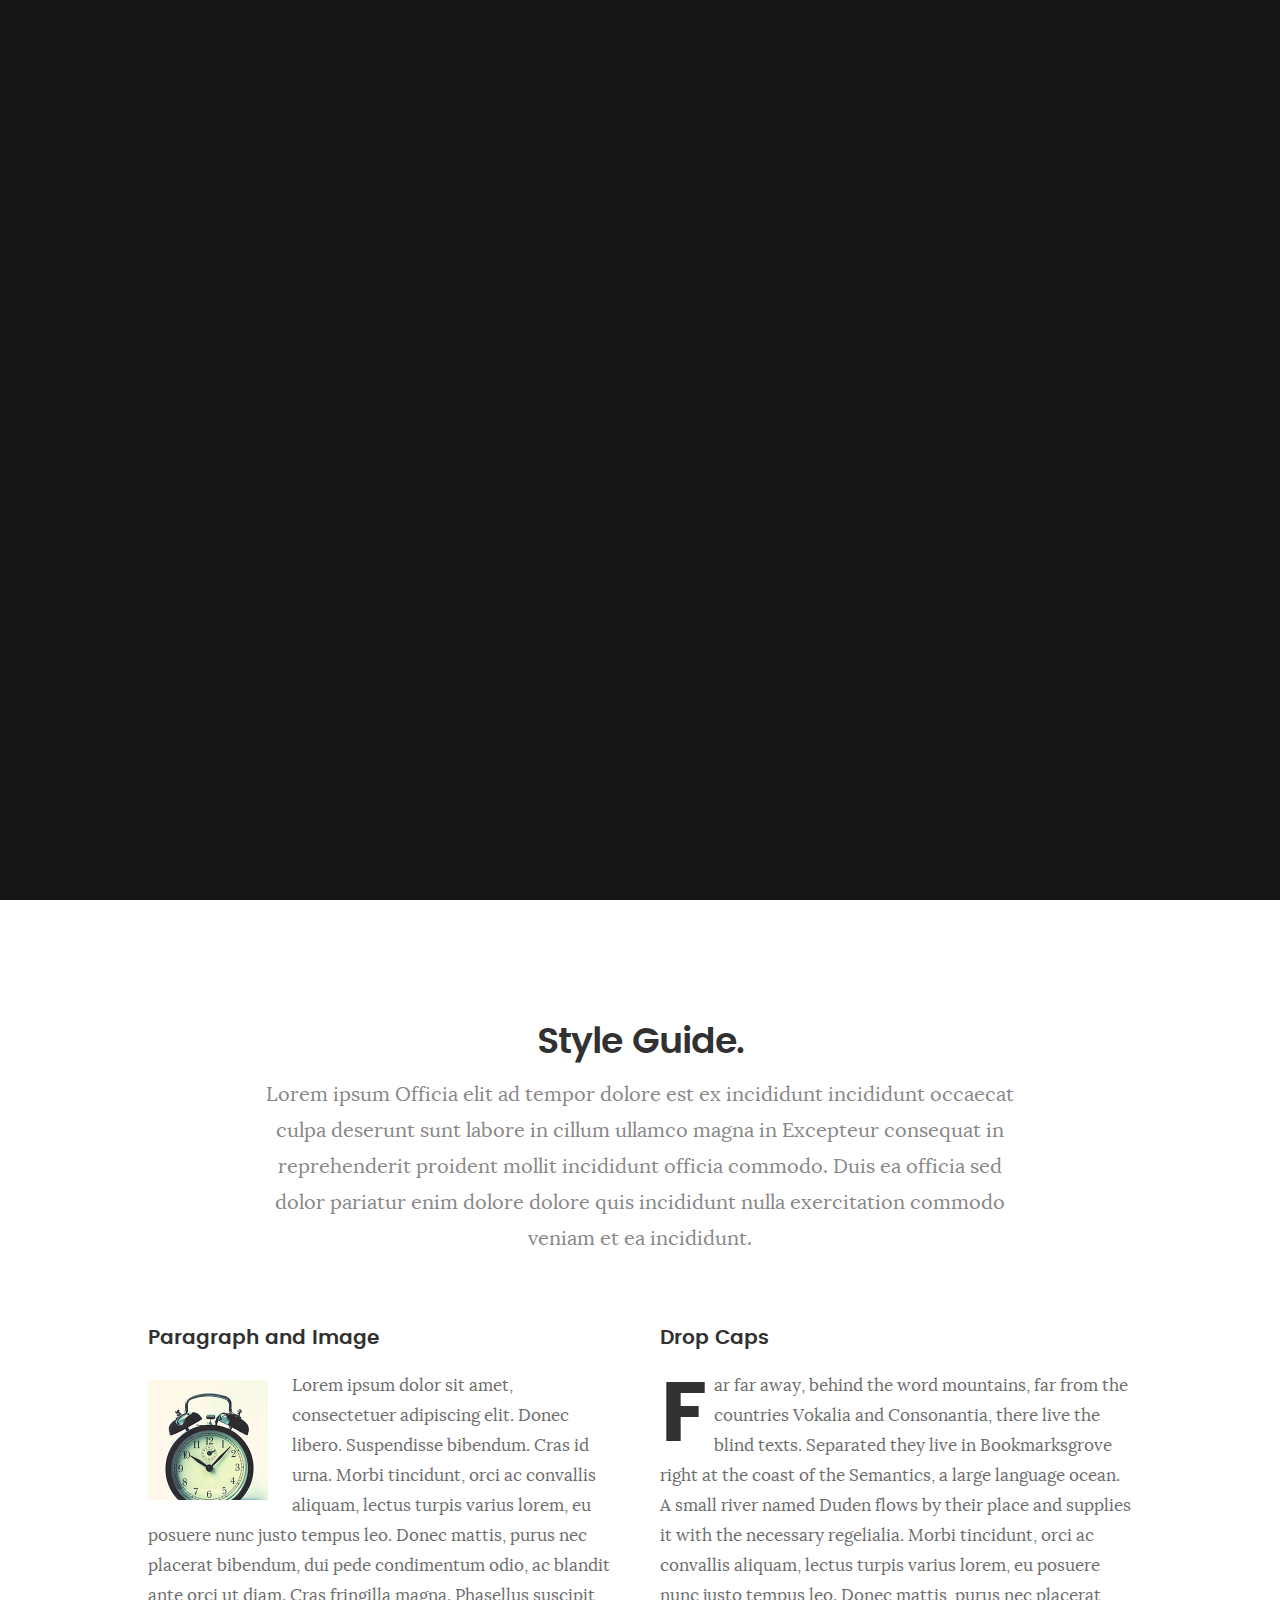
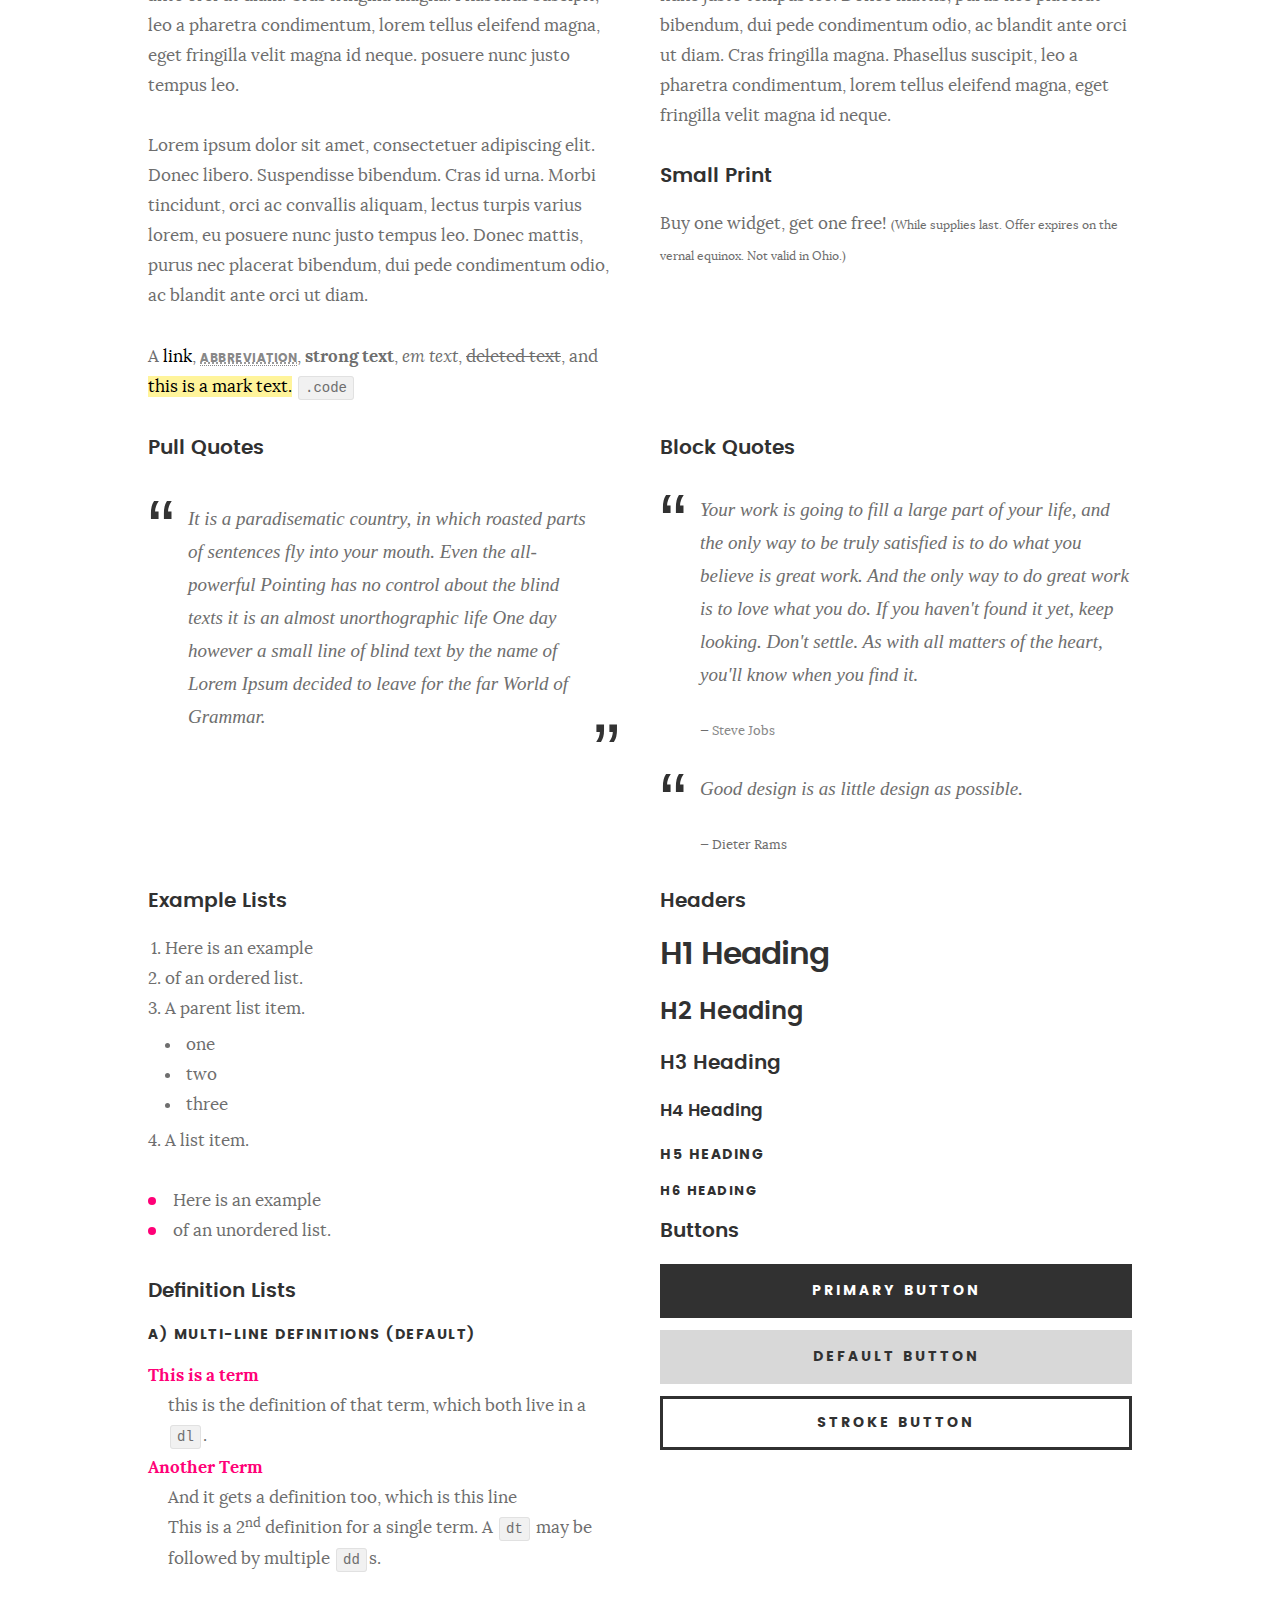
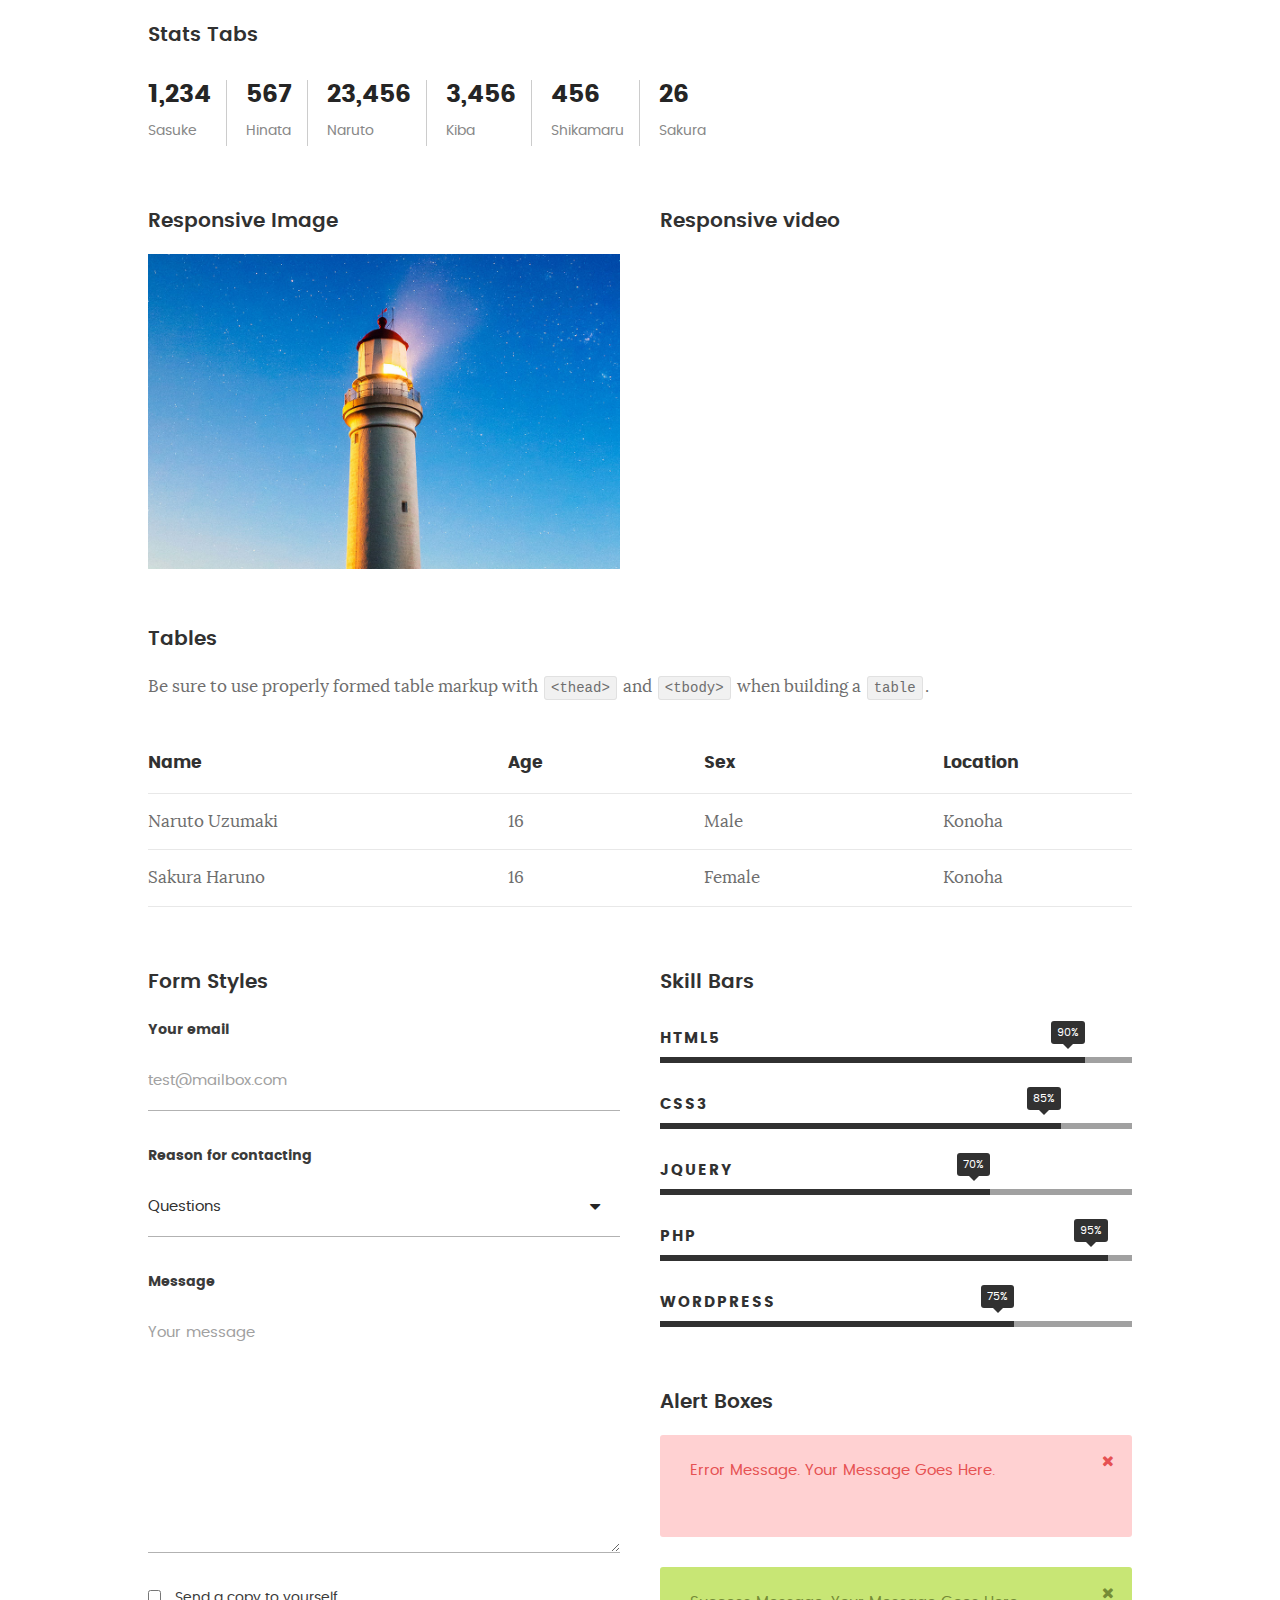
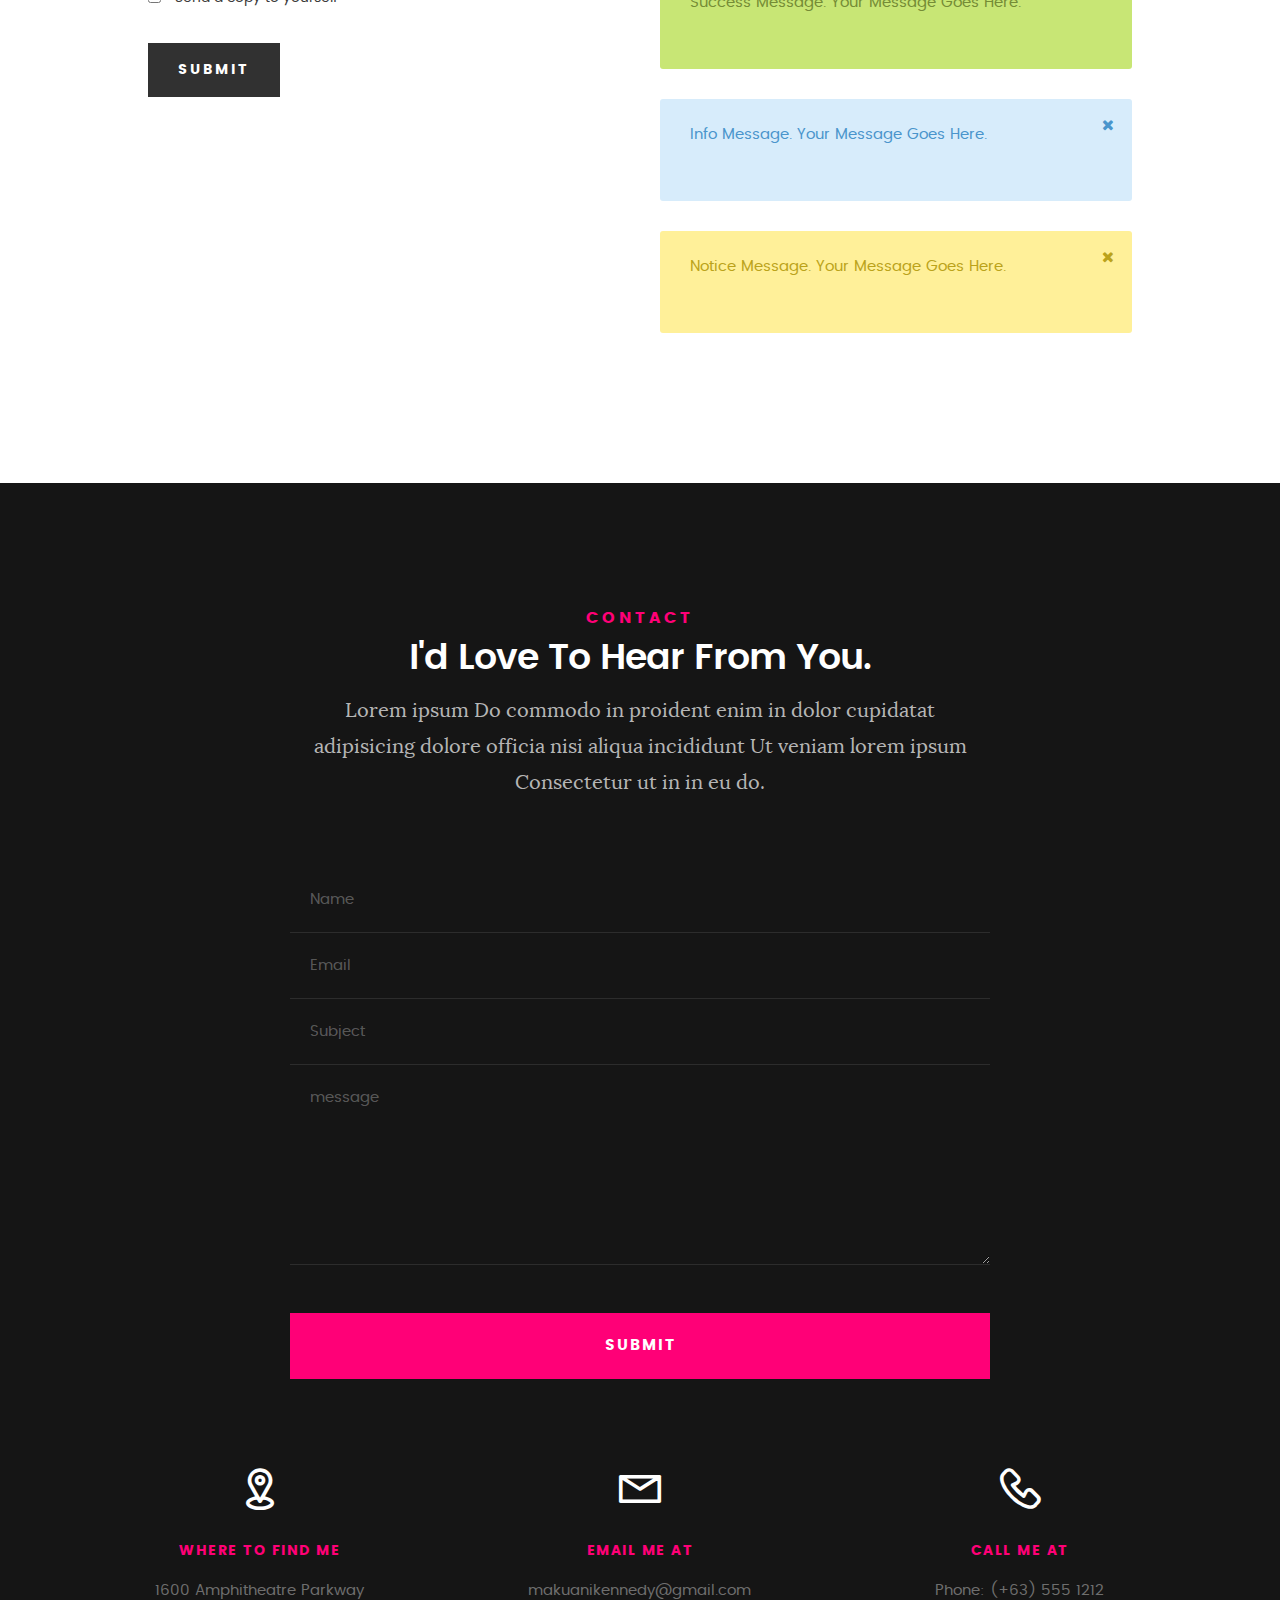
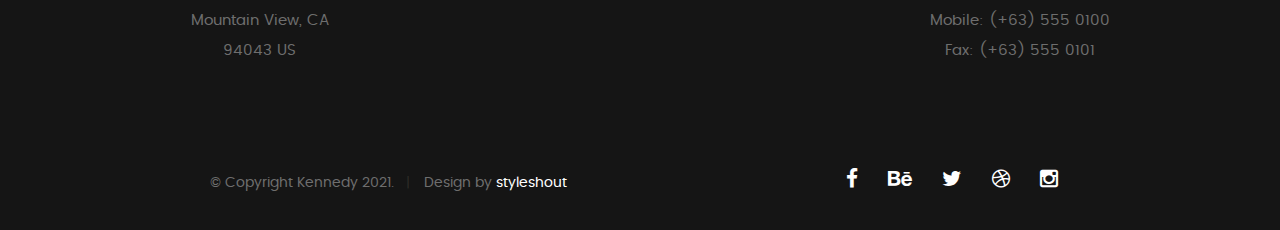
<file: styles.html>
<!DOCTYPE html>
<!--[if IE 8 ]><html class="no-js oldie ie8" lang="en"> <![endif]-->
<!--[if IE 9 ]><html class="no-js oldie ie9" lang="en"> <![endif]-->
<!--[if (gte IE 9)|!(IE)]><!--><html class="no-js" lang="en"> <!--<![endif]-->
<head>

   <!--- basic page needs
   ================================================== -->
   <meta charset="utf-8">
	<title>Style Demo - KENNEDY</title>
	<meta name="description" content="">  
	<meta name="author" content="">

   <!-- mobile specific metas
   ================================================== -->
	<meta name="viewport" content="width=device-width, initial-scale=1, maximum-scale=1">

 	<!-- CSS
   ================================================== -->
   <link rel="stylesheet" href="css/base.css">  
   <link rel="stylesheet" href="css/main.css">
   <link rel="stylesheet" href="css/vendor.css">

   <style type="text/css" media="screen">

   	#styles { 
   		background: white;
   		padding-top: 12rem;
   		padding-bottom: 12rem;
   	}
   	#styles .row {
   		max-width: 1024px;
     	}
     	#styles .section-intro {
   		max-width: 800px;
     	}
      	
   </style>       

   <!-- script
   ================================================== -->
	<script src="js/modernizr.js"></script>
	<script src="js/pace.min.js"></script>

   <!-- favicons
	================================================== -->
	<link rel="icon" type="image/png" href="favicon.png">

</head>

<body id="top">

	<!-- header 
   ================================================== -->
   <header>   	
   	<div class="row">

   		<div class="top-bar">
   			<a class="menu-toggle" href="#"><span>Menu</span></a>

	   		<div class="logo">
		         <a href="index.html">KENNEDY</a>
		      </div>		      

		   	<nav id="main-nav-wrap">
					<ul class="main-navigation">
						<li><a href="index.html#intro" title="">Home</a></li>
						<li><a href="index.html#about" title="">About</a></li>
						<li><a href="index.html#resume" title="">Resume</a></li>
						<li><a href="index.html#portfolio" title="">Portfolio</a></li>
						<li><a href="index.html#services" title="">Services</a></li>					
						<li><a class="smoothscroll"  href="#contact" title="">Contact</a></li>	
						<li><a href="styles.html" title="">Style Demo</a></li>				
					</ul>
				</nav>    		
   		</div> <!-- /top-bar --> 
   		
   	</div> <!-- /row --> 		
   </header> <!-- /header -->

	<!-- intro section
   ================================================== -->
   <section id="intro">   

   	<div class="intro-overlay"></div>	

   	<div class="intro-content">
   		<div class="row">

   			<div class="col-twelve">

	   			<h5>Hello, World.</h5>
	   			<h1>I'm Juan Dela Cruz.</h1>

	   			<p class="intro-position">
	   				<span>Front-end Developer</span>
	   				<span>UI/UX Designer</span> 
	   			</p>

	   			<a class="button stroke smoothscroll" href="#about" title="">More About Me</a>

	   		</div>  
   			
   		</div>   		 		
   	</div> <!-- /intro-content --> 

   	<ul class="intro-social">        
         <li><a href="#"><i class="fa fa-facebook"></i></a></li>
         <li><a href="#"><i class="fa fa-behance"></i></a></li>
         <li><a href="#"><i class="fa fa-twitter"></i></a></li>
         <li><a href="#"><i class="fa fa-dribbble"></i></a></li>
         <li><a href="#"><i class="fa fa-instagram"></i></a></li>
      </ul> <!-- /intro-social -->      	

   </section> <!-- /intro -->


   <!-- Style Demo
   ================================================== -->
   <section id="styles">

   	<div class="row section-intro">

   		<div class="col-twelve">

   			<h1>Style Guide.</h1>

   			<p class="lead">Lorem ipsum Officia elit ad tempor dolore est ex incididunt incididunt occaecat culpa deserunt sunt labore in cillum ullamco magna in Excepteur consequat in reprehenderit proident mollit incididunt officia commodo.
   			Duis ea officia sed dolor pariatur enim dolore dolore quis incididunt nulla exercitation commodo veniam et ea incididunt.</p>   			

   		</div>

     	</div> <!-- /row -->

     	<div class="row">

     		<div class="col-six tab-full">

		      <h3>Paragraph and Image</h3>

		      <p><a href="#"><img width="120" height="120" class="pull-left" alt="sample-image" src="images/sample-image.jpg"></a>
		  		Lorem ipsum dolor sit amet, consectetuer adipiscing elit. Donec libero. Suspendisse bibendum.
		  		Cras id urna. Morbi tincidunt, orci ac convallis aliquam, lectus turpis varius lorem, eu
		  		posuere nunc justo tempus leo. Donec mattis, purus nec placerat bibendum, dui pede condimentum
		  		odio, ac blandit ante orci ut diam. Cras fringilla magna. Phasellus suscipit, leo a pharetra
		  		condimentum, lorem tellus eleifend magna, eget fringilla velit magna id neque.
		  		posuere nunc justo tempus leo. </p>

		  		<p>
		  		Lorem ipsum dolor sit amet, consectetuer adipiscing elit. Donec libero. Suspendisse bibendum.
		  		Cras id urna. Morbi tincidunt, orci ac convallis aliquam, lectus turpis varius lorem, eu
		  		posuere nunc justo tempus leo. Donec mattis, purus nec placerat bibendum, dui pede condimentum
		  		odio, ac blandit ante orci ut diam.	
 			   </p>

            <p>A <a href="#">link</a>,
  			   <abbr title="this really isn't a very good description">abbreviation</abbr>,
  			   <strong>strong text</strong>,
            <em>em text</em>,
  			   <del>deleted text</del>, and
            <mark>this is a mark text.</mark>
            <code>.code</code>
          	</p>

         </div>

         <div class="col-six tab-full">

            <h3>Drop Caps</h3>

	         <p class="drop-cap">Far far away, behind the word mountains, far from the countries Vokalia and Consonantia,
	         there live the blind texts. Separated they live in Bookmarksgrove right at the coast of the
	         Semantics, a large language ocean. A small river named Duden flows by their place and supplies it with the necessary regelialia. Morbi tincidunt, orci ac convallis aliquam, lectus turpis varius lorem, eu	posuere nunc justo tempus leo. Donec mattis, purus nec placerat bibendum, dui pede condimentum odio, ac blandit ante orci ut diam. Cras fringilla magna. Phasellus suscipit, leo a pharetra condimentum, lorem tellus eleifend magna, eget fringilla velit magna id neque.
		  		</p>

		      <h3>Small Print</h3>

		      <p>Buy one widget, get one free!
		  		<small>(While supplies last. Offer expires on the vernal equinox. Not valid in Ohio.)</small>
		  		</p>

		   </div>	         

		</div> <!-- /row -->

		<div class="row">

		  	<div class="col-six tab-full">

		      <h3>Pull Quotes</h3>

		      <aside class="pull-quote">
				   <blockquote>
					   <p>It is a paradisematic country, in which roasted parts of
		            sentences fly into your mouth. Even the all-powerful Pointing has no control about the blind
		            texts it is an almost unorthographic life One day however a small line of blind text by the name
		            of Lorem Ipsum decided to leave for the far World of Grammar.</p>
					</blockquote>
				</aside>

		   </div>

		   <div class="col-six tab-full">

		      <h3>Block Quotes</h3>

		      <blockquote cite="http://where-i-got-my-info-from.com">
				   <p>Your work is going to fill a large part of your life, and the only way to be truly satisfied is
		         to do what you believe is great work. And the only way to do great work is to love what you do.
		         If you haven't found it yet, keep looking. Don't settle. As with all matters of the heart, you'll know when you find it.
		         </p>
		
					<cite>
					   <a href="#">Steve Jobs</a>
					</cite>
			   </blockquote>

		      <blockquote>
		         <p>Good design is as little design as possible.</p>
		         <cite>Dieter Rams</cite>
		      </blockquote>

		   </div>

		</div> <!-- /row -->

		<div class="row half-bottom">

		 	<div class="col-six tab-full">

		      <h3>Example Lists</h3>

		      <ol>
				   <li>Here is an example</li>
				   <li>of an ordered list.</li>
				   <li>A parent list item.
				   	<ul>
				   		<li>one</li>
				   		<li>two</li>
				   		<li>three</li>
				   	</ul>
				   </li>
				   <li>A list item.</li>
			   </ol>

		      <ul class="disc">
				   <li>Here is an example</li>
				   <li>of an unordered list.</li>
			   </ul>	

			   <h3>Definition Lists</h3>	            

		      <h5>a) Multi-line Definitions (default)</h5>

		      <dl>
				   <dt><strong>This is a term</strong></dt>
				      <dd>this is the definition of that term, which both live in a <code>dl</code>.</dd>
				   <dt><strong>Another Term</strong></dt>
				      <dd>And it gets a definition too, which is this line</dd>
				      <dd>This is a 2<sup>nd</sup> definition for a single term. A <code>dt</code> may be followed by multiple <code>dd</code>s.</dd>
			   </dl>

		   </div>

		   <div class="col-six tab-full">		                  

		      <h3>Headers</h3>

		      <h1>H1 Heading</h1>
		      <h2>H2 Heading</h2>
		      <h3>H3 Heading</h3>
		      <h4>H4 Heading</h4>
		      <h5>H5 Heading</h5>
		      <h6>H6 Heading</h6>

		      <h3>Buttons</h3>

		    	<p>
		     		<a class="button button-primary full-width" href="#">Primary Button</a>
		     		<a class="button full-width" href="#">Default Button</a>
		     		<a class="button stroke full-width" href="#">Stroke Button</a>
		     	</p>

		   </div>

		</div> <!-- /row -->

		<div class="row">

		   <div class="col-twelve">

		    	<h3>Stats Tabs</h3>

		      <ul class="stats-tabs">
				   <li><a href="#">1,234 <em>Sasuke</em></a></li>
				   <li><a href="#">567 <em>Hinata</em></a></li>
				   <li><a href="#">23,456 <em>Naruto</em></a></li>
				   <li><a href="#">3,456 <em>Kiba</em></a></li>
				   <li><a href="#">456 <em>Shikamaru</em></a></li>
				   <li><a href="#">26 <em>Sakura</em></a></li>
				</ul>	      		

		   </div>	      	

		</div> <!-- /row -->

		<div class="row half-bottom">

      	<div class="col-six tab-full">

      		<h3>Responsive Image</h3>

      		<p><img src="images/portfolio/modals/m-lighthouse.jpg"></p>

      	</div>

      	<div class="col-six tab-full">

      		<h3>Responsive video</h3>

      		<div class="fluid-video-wrapper">
                  <iframe src="http://player.vimeo.com/video/14592941?title=0&amp;byline=0&amp;portrait=0&amp;color=F64B39" width="500" height="281" frameborder="0" webkitallowfullscreen mozallowfullscreen allowfullscreen></iframe> 
            </div>

      	</div>
      	
      </div> <!-- /row -->

      <div class="row add-bottom">

      	<div class="col-twelve">

      		<h3>Tables</h3>
      		<p>Be sure to use properly formed table markup with <code>&lt;thead&gt;</code> and <code>&lt;tbody&gt;</code> when building a <code>table</code>.</p>

      		<div class="table-responsive">

      			<table>
					  <thead>
					    <tr>
					      <th>Name</th>
					      <th>Age</th>
					      <th>Sex</th>
					      <th>Location</th>					    
					    </tr>
					  </thead>
					  <tbody>
					    <tr>
					      <td>Naruto Uzumaki</td>
					      <td>16</td>
					      <td>Male</td>
					      <td>Konoha</td>					    
					    </tr>
					    <tr>
					      <td>Sakura Haruno</td>
					      <td>16</td>
					      <td>Female</td>
					      <td>Konoha</td>			    
					    </tr>
					  </tbody>
					</table>

      		</div>     		

      	</div>
      	
      </div> <!--row -->

      <div class="row">

		   <div class="col-six tab-full">

		      <h3>Form Styles</h3>

		         <form>
			        	<div>
			         	<label for="sampleInput">Your email</label>
			         	<input class="full-width" type="email" placeholder="test@mailbox.com" id="sampleInput">
			         </div>
			         <div>
			         	<label for="sampleRecipientInput">Reason for contacting</label>
			         	<div class="ss-custom-select">
			         		<select class="full-width" id="sampleRecipientInput">
				           		<option value="Option 1">Questions</option>
				           		<option value="Option 2">Report</option>
				           		<option value="Option 3">Others</option>
				         	</select>
			         	</div>			         	
			         </div>
			       
			       	<label for="exampleMessage">Message</label>
			       	<textarea class="full-width" placeholder="Your message" id="exampleMessage"></textarea>

			        	<label class="add-bottom">
			           	<input type="checkbox">			            
			           	<span class="label-text">Send a copy to yourself</span>
			        	</label>
			       
			        	<input class="button-primary" type="submit" value="Submit">

			      </form>	            

		      </div>

		      <div class="col-six tab-full">

		      		<h3>Skill Bars</h3>

		      		<ul class="skill-bars">
						   <li>
						   	<div class="progress percent90"><span>90%</span></div>
						   	<strong>HTML5</strong>
						   </li>
						   <li>
						   	<div class="progress percent85"><span>85%</span></div>
						   	<strong>CSS3</strong>
						   </li>
						   <li>
						   	<div class="progress percent70"><span>70%</span></div>
						   	<strong>JQuery</strong>
						   </li>
						   <li>
						   	<div class="progress percent95"><span>95%</span></div>
						   	<strong>PHP</strong>
						   </li>
						   <li>

						   	<div class="progress percent75"><span>75%</span></div>
						   	<strong>Wordpress</strong>
						   </li>
		      
						</ul> <!-- /skill-bars -->

			        
			        <h3>Alert Boxes</h3> 
			        
			        <div class="alert-box ss-error hideit">
				        <p>Error Message. Your Message Goes Here.</p>
				        <i class="fa fa-times close"></i>
			        </div><!-- /error -->
			        
			        <div class="alert-box ss-success hideit">
				        <p>Success Message. Your Message Goes Here.</p>
				        <i class="fa fa-times close"></i>
			        </div><!-- /success -->
			        
			        <div class="alert-box ss-info hideit">
				         <p>Info Message. Your Message Goes Here.</p>
				        <i class="fa fa-times close"></i>
			        </div><!-- /info -->
			        
			        <div class="alert-box ss-notice hideit">
				        <p>Notice Message. Your Message Goes Here.</p>
				        <i class="fa fa-times close"></i>
			        </div><!-- /notice -->
			        
			  </div>	         

		</div> <!-- /row -->
		   	
   </section> <!--styles -->	

	
   <!-- contact
   ================================================== -->
	<section id="contact">

		<div class="row section-intro">
   		<div class="col-twelve">

   			<h5>Contact</h5>
   			<h1>I'd Love To Hear From You.</h1>

   			<p class="lead">Lorem ipsum Do commodo in proident enim in dolor cupidatat adipisicing dolore officia nisi aliqua incididunt Ut veniam lorem ipsum Consectetur ut in in eu do.</p>

   		</div> 
   	</div> <!-- /section-intro -->

   	<div class="row contact-form">

   		<div class="col-twelve">

            <!-- form -->
            <form name="contactForm" id="contactForm" method="post" action="">
      			<fieldset>

                  <div class="form-field">
 						   <input name="contactName" type="text" id="contactName" placeholder="Name" value="" minlength="2" required="">
                  </div>
                  <div class="form-field">
	      			   <input name="contactEmail" type="email" id="contactEmail" placeholder="Email" value="" required="">
	               </div>
                  <div class="form-field">
	     				   <input name="contactSubject" type="text" id="contactSubject" placeholder="Subject" value="">
	               </div>                       
                  <div class="form-field">
	                 	<textarea name="contactMessage" id="contactMessage" placeholder="message" rows="10" cols="50" required=""></textarea>
	               </div>                      
                 <div class="form-field">
                     <button class="submitform">Submit</button>
                     <div id="submit-loader">
                        <div class="text-loader">Sending...</div>                             
       				      <div class="s-loader">
								  	<div class="bounce1"></div>
								  	<div class="bounce2"></div>
								  	<div class="bounce3"></div>
								</div>
							</div>
                  </div>

      			</fieldset>
      		</form> <!-- Form End -->

            <!-- contact-warning -->
            <div id="message-warning"></div>            
            <!-- contact-success -->
      		<div id="message-success">
               <i class="fa fa-check"></i>Your message was sent, thank you!<br>
      		</div>

         </div> <!-- /col-twelve -->
   		
   	</div> <!-- /contact-form -->

   	<div class="row contact-info">

   		<div class="col-four tab-full">

   			<div class="icon">
   				<i class="icon-pin"></i>
   			</div>

   			<h5>Where to find me</h5>

   			<p>
            1600 Amphitheatre Parkway<br>
            Mountain View, CA<br>
            94043 US
            </p>

   		</div>

   		<div class="col-four tab-full collapse">

   			<div class="icon">
   				<i class="icon-mail"></i>
   			</div>

   			<h5>Email Me At</h5>

   			<p>makuanikennedy@gmail.com<br>			     
			   </p>

   		</div>

   		<div class="col-four tab-full">

   			<div class="icon">
   				<i class="icon-phone"></i>
   			</div>

   			<h5>Call Me At</h5>

   			<p>Phone: (+63) 555 1212<br>
			   	Mobile: (+63) 555 0100<br>
			     	Fax: (+63) 555 0101
			   </p>

   		</div>
   		
   	</div> <!-- /contact-info -->
		
	</section> <!-- /contact -->


   <!-- footer
   ================================================== -->

   <footer>
     	<div class="row">

     		<div class="col-six tab-full pull-right social">

     			<ul class="footer-social">        
			      <li><a href="#"><i class="fa fa-facebook"></i></a></li>
			      <li><a href="#"><i class="fa fa-behance"></i></a></li>
			      <li><a href="#"><i class="fa fa-twitter"></i></a></li>
			      <li><a href="#"><i class="fa fa-dribbble"></i></a></li>
			      <li><a href="#"><i class="fa fa-instagram"></i></a></li>
			   </ul> 
	      		
	      </div>

      	<div class="col-six tab-full">
	      	<div class="copyright">
		        	<span>© Copyright Kennedy 2021.</span> 
		        	<span>Design by <a href="http://www.styleshout.com/">styleshout</a></span>	         	
		         </div>		                  
	      	</div>

	      	<div id="go-top">
		         <a class="smoothscroll" title="Back to Top" href="#top"><i class="fa fa-long-arrow-up"></i></a>
		      </div>

      	</div> <!-- /row -->     	
   </footer>    

   <div id="preloader"> 
    	<div id="loader"></div>
   </div> 

   <!-- Java Script
   ================================================== --> 
   <script src="js/jquery-2.1.3.min.js"></script>
   <script src="js/plugins.js"></script>
   <script src="js/main.js"></script>

</body>

</html>
</file>
<file: css/base.css>
/**
 * =================================================================== 
 *
 *  Kards v1.0 Base Stylesheet
 *  url: styleshout.com
 *  03-01-2016
 *  ------------------------------------------------------------------
 *  TOC:
 *  01. reset
 *  02. basic/base setup styles
 *  03. grid
 *  04. MISC
 *
 * =================================================================== 
 */

/** 
 * ===================================================================
 * 01. reset - normalize.css v3.0.2 | MIT License | git.io/normalize
 *
 * ------------------------------------------------------------------- 
 */
html {
	font-family: sans-serif;
	-ms-text-size-adjust: 100%;
	-webkit-text-size-adjust: 100%;
}

body {
	margin: 0;
}

article,
aside,
details,
figcaption,
figure,
footer,
header,
hgroup,
main,
menu,
nav,
section,
summary {
	display: block;
}

audio,
canvas,
progress,
video {
	display: inline-block;
	vertical-align: baseline;
}

audio:not([controls]) {
	display: none;
	height: 0;
}

[hidden],
template {
	display: none;
}

a {
	background: transparent;
}

a:active,
a:hover {
	outline: 0;
}

abbr[title] {
	border-bottom: 1px dotted;
}

b,
strong {
	font-weight: bold;
}

dfn {
	font-style: italic;
}

h1 {
	font-size: 2em;
	margin: 0.67em 0;
}

mark {
	background: #ff0;
	color: #000;
}

small {
	font-size: 80%;
}

sub,
sup {
	font-size: 75%;
	line-height: 0;
	position: relative;
	vertical-align: baseline;
}

sup {
	top: -0.5em;
}

sub {
	bottom: -0.25em;
}

img {
	border: 0;
}

svg:not(:root) {
	overflow: hidden;
}

figure {
	margin: 1em 40px;
}

hr {
	-moz-box-sizing: content-box;
	box-sizing: content-box;
	height: 0;
}

pre {
	overflow: auto;
}

code,
kbd,
pre,
samp {
	font-family: monospace, monospace;
	font-size: 1em;
}

button,
input,
optgroup,
select,
textarea {
	color: inherit;
	font: inherit;
	margin: 0;
}

button {
	overflow: visible;
}

button,
select {
	text-transform: none;
}

button,
html input[type="button"],
input[type="reset"],
input[type="submit"] {
	-webkit-appearance: button;
	cursor: pointer;
}

button[disabled],
html input[disabled] {
	cursor: default;
}

button::-moz-focus-inner,
input::-moz-focus-inner {
	border: 0;
	padding: 0;
}

input {
	line-height: normal;
}

input[type="checkbox"],
input[type="radio"] {
	box-sizing: border-box;
	padding: 0;
}

input[type="number"]::-webkit-inner-spin-button,
input[type="number"]::-webkit-outer-spin-button {
	height: auto;
}

input[type="search"] {
	-webkit-appearance: textfield;
	-moz-box-sizing: content-box;
	-webkit-box-sizing: content-box;
	box-sizing: content-box;
}

input[type="search"]::-webkit-search-cancel-button,
input[type="search"]::-webkit-search-decoration {
	-webkit-appearance: none;
}

fieldset {
	border: 1px solid #c0c0c0;
	margin: 0 2px;
	padding: 0.35em 0.625em 0.75em;
}

legend {
	border: 0;
	padding: 0;
}

textarea {
	overflow: auto;
}

optgroup {
	font-weight: bold;
}

table {
	border-collapse: collapse;
	border-spacing: 0;
}

td,
th {
	padding: 0;
}

/** 
 * ===================================================================
 * 02. basic/base setup styles - (_basic.scss)
 *
 * ------------------------------------------------------------------- 
 */
html {
	font-size: 62.5%;
	box-sizing: border-box;
}

*,
*::before,
*::after {
	box-sizing: inherit;
}

body {
	font-weight: normal;
	line-height: 1;
	text-rendering: optimizeLegibility;
	word-wrap: break-word;
	-webkit-overflow-scrolling: touch;
	-webkit-text-size-adjust: none;
}

body,
input,
button {
	-moz-osx-font-smoothing: grayscale;
	-webkit-font-smoothing: antialiased;
}

/**
 * Media - (_basic.scss)
 * ------------------------------------------------------------------- 
 */
img,
video {
	max-width: 100%;
	height: auto;
}

/**
 * Typography resets - (_basic.scss)
 * ------------------------------------------------------------------- 
 */
div,
dl,
dt,
dd,
ul,
ol,
li,
h1,
h2,
h3,
h4,
h5,
h6,
pre,
form,
p,
blockquote,
th,
td {
	margin: 0;
	padding: 0;
}

h1,
h2,
h3,
h4,
h5,
h6 {
	-webkit-font-variant-ligatures: common-ligatures;
	-moz-font-variant-ligatures: common-ligatures;
	font-variant-ligatures: common-ligatures;
	text-rendering: optimizeLegibility;
}

em,
i {
	font-style: italic;
	line-height: inherit;
}

strong,
b {
	font-weight: bold;
	line-height: inherit;
}

small {
	font-size: 60%;
	line-height: inherit;
}

ol,
ul {
	list-style: none;
}

li {
	display: block;
}

/**
 * links - (_basic.scss)
 * ------------------------------------------------------------------- 
 */
a {
	text-decoration: none;
	line-height: inherit;
}

a img {
	border: none;
}

/**
 * inputs - (_basic.scss)
 * ------------------------------------------------------------------- 
 */
fieldset {
	margin: 0;
	padding: 0;
}

input[type="email"],
input[type="number"],
input[type="search"],
input[type="text"],
input[type="tel"],
input[type="url"],
input[type="password"],
textarea {
	-webkit-appearance: none;
	-moz-appearance: none;
	-ms-appearance: none;
	-o-appearance: none;
	appearance: none;
}

/** 
 * ===================================================================
 * 03. grid - (_grid.scss)
 *
 * ------------------------------------------------------------------- 
 */
.row {
	width: 94%;
	max-width: 1140px;
	margin: 0 auto;
}

.row:before,
.row:after {
	content: "";
	display: table;
}

.row:after {
	clear: both;
}

.row .row {
	width: auto;
	max-width: none;
	margin-left: -20px;
	margin-right: -20px;
}

[class*="col-"],
.bgrid {
	float: left;
}

[class*="col-"] + [class*="col-"].end {
	float: right;
}

[class*="col-"] {
	padding: 0 20px;
}

.col-one {
	width: 8.33333%;
}

.col-two,
.col-1-6 {
	width: 16.66667%;
}

.col-three,
.col-1-4 {
	width: 25%;
}

.col-four,
.col-1-3 {
	width: 33.33333%;
}

.col-five {
	width: 41.66667%;
}

.col-six,
.col-1-2 {
	width: 50%;
}

.col-seven {
	width: 58.33333%;
}

.col-eight,
.col-2-3 {
	width: 66.66667%;
}

.col-nine,
.col-3-4 {
	width: 75%;
}

.col-ten,
.col-5-6 {
	width: 83.33333%;
}

.col-eleven {
	width: 91.66667%;
}

.col-twelve,
.col-full {
	width: 100%;
}

/**
 * small screens - (_grid.scss)
 * --------------------------------------------------------------- 
 */
@media screen and (max-width:1024px) {
	.row .row {
		margin-left: -18px;
		margin-right: -18px;
	}

	[class*="col-"] {
		padding: 0 18px;
	}

}

/**
 * tablets - (_grid.scss)
 * --------------------------------------------------------------- 
 */
@media screen and (max-width:768px) {
	.row {
		width: auto;
		padding-left: 30px;
		padding-right: 30px;
	}

	.row .row {
		padding-left: 0;
		padding-right: 0;
		margin-left: -15px;
		margin-right: -15px;
	}

	[class*="col-"] {
		padding: 0 15px;
	}

	.tab-1-4 {
		width: 25%;
	}

	.tab-1-3 {
		width: 33.33333%;
	}

	.tab-1-2 {
		width: 50%;
	}

	.tab-2-3 {
		width: 66.66667%;
	}

	.tab-3-4 {
		width: 75%;
	}

	.tab-full {
		width: 100%;
	}

}

/**
 * large mobile devices - (_grid.scss)
 * --------------------------------------------------------------- 
 */
@media screen and (max-width:600px) {
	.row {
		padding-left: 25px;
		padding-right: 25px;
	}

	.row .row {
		margin-left: -10px;
		margin-right: -10px;
	}

	[class*="col-"] {
		padding: 0 10px;
	}

	.mob-1-4 {
		width: 25%;
	}

	.mob-1-2 {
		width: 50%;
	}

	.mob-3-4 {
		width: 75%;
	}

	.mob-full {
		width: 100%;
	}

}

/**
 * small mobile devices - (_grid.scss)
 * --------------------------------------------------------------- 
 */
@media screen and (max-width:400px) {
	.row .row {
		padding-left: 0;
		padding-right: 0;
		margin-left: 0;
		margin-right: 0;
	}

	[class*="col-"] {
		width: 100% !important;
		float: none !important;
		clear: both !important;
		margin-left: 0;
		margin-right: 0;
		padding: 0;
	}

	[class*="col-"] + [class*="col-"].end {
		float: none;
	}

}

/** 
 * ===================================================================
 * block grids - (_grid.scss)
 *
 * ------------------------------------------------------------------- 
 */
[class*="block-"]:before,
[class*="block-"]:after {
	content: "";
	display: table;
}

[class*="block-"]:after {
	clear: both;
}

.block-1-6 .bgrid {
	width: 16.66667%;
}

.block-1-4 .bgrid {
	width: 25%;
}

.block-1-3 .bgrid {
	width: 33.33333%;
}

.block-1-2 .bgrid {
	width: 50%;
}

/**
 * Clearing for block grid columns. Allow columns with 
 * different heights to align properly.
 */
.block-1-6 .bgrid:nth-child(6n+1),
.block-1-4 .bgrid:nth-child(4n+1),
.block-1-3 .bgrid:nth-child(3n+1),
.block-1-2 .bgrid:nth-child(2n+1) {
	clear: both;
}

/**
 * small screens - (_grid.scss)
 * --------------------------------------------------------------- 
 */
@media screen and (max-width:1024px) {
	.block-s-1-6 .bgrid {
		width: 16.66667%;
	}

	.block-s-1-4 .bgrid {
		width: 25%;
	}

	.block-s-1-3 .bgrid {
		width: 33.33333%;
	}

	.block-s-1-2 .bgrid {
		width: 50%;
	}

	.block-s-full .bgrid {
		width: 100%;
		clear: both;
	}

	[class*="block-s-"] .bgrid:nth-child(n) {
		clear: none;
	}

	.block-s-1-6 .bgrid:nth-child(6n+1),
	.block-s-1-4 .bgrid:nth-child(4n+1),
	.block-s-1-3 .bgrid:nth-child(3n+1),
	.block-s-1-2 .bgrid:nth-child(2n+1) {
		clear: both;
	}

}

/**
 * tablets - (_grid.scss)
 * --------------------------------------------------------------- 
 */
@media screen and (max-width:768px) {
	.block-tab-1-6 .bgrid {
		width: 16.66667%;
	}

	.block-tab-1-4 .bgrid {
		width: 25%;
	}

	.block-tab-1-3 .bgrid {
		width: 33.33333%;
	}

	.block-tab-1-2 .bgrid {
		width: 50%;
	}

	.block-tab-full .bgrid {
		width: 100%;
		clear: both;
	}

	[class*="block-tab-"] .bgrid:nth-child(n) {
		clear: none;
	}

	.block-tab-1-6 .bgrid:nth-child(6n+1),
	.block-tab-1-4 .bgrid:nth-child(4n+1),
	.block-tab-1-3 .bgrid:nth-child(3n+1),
	.block-tab-1-2 .bgrid:nth-child(2n+1) {
		clear: both;
	}

}

/**
 * large mobile devices - (_grid.scss)
 * --------------------------------------------------------------- 
 */
@media screen and (max-width:600px) {
	.block-mob-1-6 .bgrid {
		width: 16.66667%;
	}

	.block-mob-1-4 .bgrid {
		width: 25%;
	}

	.block-mob-1-3 .bgrid {
		width: 33.33333%;
	}

	.block-mob-1-2 .bgrid {
		width: 50%;
	}

	.block-mob-full .bgrid {
		width: 100%;
		clear: both;
	}

	[class*="block-mob-"] .bgrid:nth-child(n) {
		clear: none;
	}

	.block-mob-1-6 .bgrid:nth-child(6n+1),
	.block-mob-1-4 .bgrid:nth-child(4n+1),
	.block-mob-1-3 .bgrid:nth-child(3n+1),
	.block-mob-1-2 .bgrid:nth-child(2n+1) {
		clear: both;
	}

}

/**
 * stack on small mobile devices - (_grid.scss)
 * --------------------------------------------------------------- 
 */
@media screen and (max-width:400px) {
	.stack .bgrid {
		width: 100% !important;
		float: none !important;
		clear: both !important;
		margin-left: 0;
		margin-right: 0;
	}

}

/** 
 * ===================================================================
 * 04. MISC  - (_grid.scss)
 *
 * ------------------------------------------------------------------- 
 */

/**
 * Clearing - (http://nicolasgallagher.com/micro-clearfix-hack/
 */
.group:before,
.group:after {
	content: "";
	display: table;
}

.group:after {
	clear: both;
}

/**
 * Misc Helper Styles 
 */
.hide {
	display: none;
}

.invisible {
	visibility: hidden;
}

.antialiased {
	-webkit-font-smoothing: antialiased;
	-moz-osx-font-smoothing: grayscale;
}

.remove-bottom {
	margin-bottom: 0;
}

.half-bottom {
	margin-bottom: 1.5rem !important;
}

.add-bottom {
	margin-bottom: 3rem !important;
}

.no-border {
	border: none;
}

.full-width {
	width: 100%;
}

.text-center {
	text-align: center;
}

.text-left {
	text-align: left;
}

.text-right {
	text-align: right;
}

.pull-left {
	float: left;
}

.pull-right {
	float: right;
}

.align-center {
	margin-left: auto;
	margin-right: auto;
	text-align: center;
}

/*# sourceMappingURL=base.css.map */
</file>
<file: css/main.css>
/**
 * =================================================================== 
 *
 *  Kards v1.0 Main Stylesheet
 *  url: styleshout.com
 *  03-01-2016
 *  ------------------------------------------------------------------
 *  TOC:
 *  01. webfonts and iconfonts
 *  02. base style overrides
 *  03. typography & general theme styles
 *  04. preloader
 *  05. forms
 *  06. buttons 
 *  07. other components
 *  08. common styles
 *  09. header styles
 *  10. intro
 *  11. about
 *  12. resume
 *  13. portfolio
 *  14. call-to-action section
 *  15. services
 *  16. stats
 *  17. contact
 *  18. footer
 *
 * =================================================================== 
 */


/** 
 * ===================================================================
 * 01. webfonts and iconfonts - (_document-setup.scss)
 *
 * ------------------------------------------------------------------- 
 */
@import url("fonts.css");
@import url("font-awesome/css/font-awesome.min.css");
@import url("micons/micons.css");


/** 
 * ===================================================================
 * 02. base style overrides - (_document-setup.scss)
 *
 * ------------------------------------------------------------------- 
 */
html {
	font-size: 10px;
}

@media only screen and (max-width:1024px) {
	html {
		font-size: 9.411764705882353px;
	}
}
@media only screen and (max-width:768px) {
	html {
		font-size: 10px;
	}
}
@media only screen and (max-width:400px) {
	html {
		font-size: 9.411764705882353px;
	}
}

html, body {
	height: 100%;
}
body {
	background: #151515;
	font-family: "lora-regular", serif;
	font-size: 1.7rem;
	line-height: 3rem;
	color: #6e6e6e;
}

/**
 * links - (_document-setup.scss)
 * -------------------------------------------------------------------
 */
a, a:visited {
	color: #000000;
	-moz-transition: all 0.3s ease-in-out;
	-o-transition: all 0.3s ease-in-out;
	-webkit-transition: all 0.3s ease-in-out;
	-ms-transition: all 0.3s ease-in-out;
	transition: all 0.3s ease-in-out;
}
a:hover, a:focus, a:active {
	color: #FF0077;
	outline: 0;
}

/** 
 * ===================================================================
 * 03. typography & general theme styles - (_document-setup.scss)
 *
 * ------------------------------------------------------------------- 
 */
h1, h2, h3, h4, h5, h6, .h01, .h02, .h03, .h04, .h05, .h06 {
	font-family: "poppins-semibold", sans-serif;
	color: #313131;
	font-style: normal;
	text-rendering: optimizeLegibility;
	margin-bottom: 2.1rem;
}
h3, .h03, h4, .h04 {
	margin-bottom: 1.8rem;
}
h5, .h05, h6, .h06 {
	font-family: "poppins-bold";
	margin-bottom: 1.2rem;
}
h1, .h01 {
	font-size: 3.1rem;
	line-height: 1.355;
	letter-spacing: -.1rem;
}
@media only screen and (max-width:600px) {
	h1, .h01 {
		font-size: 2.6rem;
		letter-spacing: -.07rem;
	}
}
h2, .h02 {
	font-size: 2.4rem;
	line-height: 1.25;
}
h3, .h03 {
	font-size: 2rem;
	line-height: 1.5;
}
h4, .h04 {
	font-size: 1.7rem;
	line-height: 1.765;
}
h5, .h05 {
	font-size: 1.4rem;
	line-height: 1.714;
	text-transform: uppercase;
	letter-spacing: .15rem;
}
h6, .h06 {
	font-size: 1.3rem;
	line-height: 1.846;
	text-transform: uppercase;
	letter-spacing: .15rem;
}
p img {
	margin: 0;
}
p.lead {
	font-family: "lora-regular", serif;
	font-size: 2rem;
	line-height: 1.8;
	color: #888888;
}
@media only screen and (max-width:768px) {
	p.lead {
		font-size: 1.7rem;
	}
}
em, i, strong, b {
	font-size: 1.7rem;
	line-height: 3rem;
	font-style: normal;
	font-weight: normal;
}
em, i {
	font-family: "lora-italic", serif;
}
strong, b {
	font-family: "lora-bold", serif;
}
small {
	font-size: 1.2rem;
	line-height: inherit;
}
blockquote {
	margin: 3rem 0;
	padding-left: 4rem;
	position: relative;
}
blockquote:before {
	content: "\201C";
	font-size: 8rem;
	line-height: 0px;
	margin: 0;
	color: #313131;
	font-family: arial, sans-serif;
	position: absolute;
	top: 3rem;
	left: 0;
}
blockquote p {
	font-family: georgia, serif;
	font-style: italic;
	padding: 0;
	font-size: 1.9rem;
	line-height: 1.737;
}
blockquote cite {
	display: block;
	font-size: 1.3rem;
	font-style: normal;
	line-height: 1.616;
}
blockquote cite:before {
	content: "\2014 \0020";
}
blockquote cite a, blockquote cite a:visited {
	color: #888888;
	border: none;
}
abbr {
	font-family: "poppins-bold", serif;
	font-variant: small-caps;
	text-transform: lowercase;
	letter-spacing: .05rem;
	color: #888888;
}
var, kbd, samp, code, pre {
	font-family: Consolas, "Andale Mono", Courier, "Courier New", monospace;
}
pre {
	padding: 2.4rem 3rem 3rem;
	background: #F1F1F1;
}
code {
	font-size: 1.4rem;
	margin: 0 .2rem;
	padding: .3rem .6rem;
	white-space: nowrap;
	background: #F1F1F1;
	border: 1px solid #E1E1E1;
	border-radius: 3px;
}
pre > code {
	display: block;
	white-space: pre;
	line-height: 2;
	padding: 0;
	margin: 0;
}
pre.prettyprint > code {
	border: none;
}
del {
	text-decoration: line-through;
}
abbr[title], dfn[title] {
	border-bottom: 1px dotted;
	cursor: help;
}
mark {
	background: #FFF49B;
	color: #000;
}
hr {
	border: solid #d2d2d2;
	border-width: 1px 0 0;
	clear: both;
	margin: 2.4rem 0 1.5rem;
	height: 0;
}

/**
 * Lists - (_document-setup.scss)  
 * -------------------------------------------------------------------
 */
ol {
	list-style: decimal;
}
ul {
	list-style: disc;
}
li {
	display: list-item;
}
ol, ul {
	margin-left: 1.7rem;
}
ul li {
	padding-left: .4rem;
}
ul ul, ul ol, ol ol, ol ul {
	margin: .6rem 0 .6rem 1.7rem;
}
ul.disc li {
	display: list-item;
	list-style: none;
	padding: 0 0 0 .8rem;
	position: relative;
}
ul.disc li::before {
	content: "";
	display: inline-block;
	width: 8px;
	height: 8px;
	border-radius: 50%;
	background: #FF0077;
	position: absolute;
	left: -17px;
	top: 11px;
	vertical-align: middle;
}
dt {
	margin: 0;
	color: #FF0077;
}
dd {
	margin: 0 0 0 2rem;
}

/**
 * tables - (_document-setup.scss)  
 * -------------------------------------------------------------------
 */
table {
	border-width: 0;
	width: 100%;
	max-width: 100%;
	font-family: "lora-regular", sans-serif;
}
th, td {
	padding: 1.5rem 3rem;
	text-align: left;
	border-bottom: 1px solid #E8E8E8;
}
th {
	color: #313131;
	font-family: "poppins-bold", sans-serif;
}
td {
	line-height: 1.5;
}
th:first-child, td:first-child {
	padding-left: 0;
}
th:last-child, td:last-child {
	padding-right: 0;
}
.table-responsive {
	overflow-x: auto;
	-webkit-overflow-scrolling: touch;
}

/**
 * Spacing - (_document-setup.scss)  
 * -------------------------------------------------------------------
 */
button, .button {
	margin-bottom: 1.2;
}
fieldset {
	margin-bottom: 1.5rem;
}
input,
textarea,
select,
pre,
blockquote,
figure,
table,
p,
ul,
ol,
dl,
form,
.fluid-video-wrapper,
.ss-custom-select {
	margin-bottom: 3rem;
}

/**
 * floated image - (_document-setup.scss)  
 * -------------------------------------------------------------------
 */
img.pull-right {
	margin: .9rem 0 0 2.4rem;
}
img.pull-left {
	margin: .9rem 2.4rem 0 0;
}

/**
 * block grid paddings - (_document-setup.scss) 
 * -------------------------------------------------------------------
 */
.bgrid {
	padding: 0 20px;
}
@media only screen and (max-width:1024px) {
	.bgrid {
		padding: 0 18px;
	}
}
@media only screen and (max-width:768px) {
	.bgrid {
		padding: 0 15px;
	}
}
@media only screen and (max-width:600px) {
	.bgrid {
		padding: 0 10px;
	}
}
@media only screen and (max-width:400px) {
	.bgrid {
		padding: 0;
	}
}

/**
 * pace.js styles - minimal  - (_document-setup.scss)
 * -------------------------------------------------------------------
 */
.pace {
	-webkit-pointer-events: none;
	pointer-events: none;
	-webkit-user-select: none;
	-moz-user-select: none;
	user-select: none;
}
.pace-inactive {
	display: none;
}
.pace .pace-progress {
	background: #FF0077;
	position: fixed;
	z-index: 900;
	top: 0;
	right: 100%;
	width: 100%;
	height: 6px;
}

/** 
 * ===================================================================
 * 04. preloader - (_preloader-1.scss)
 *
 * ------------------------------------------------------------------- 
 */
#preloader {
	position: fixed;
	top: 0;
	left: 0;
	right: 0;
	bottom: 0;
	background: #151515;
	z-index: 800;
	height: 100%;
	width: 100%;
}
.no-js #preloader, .oldie #preloader {
	display: none;
}
#loader {
	position: absolute;
	left: 50%;
	top: 50%;
	width: 60px;
	height: 60px;
	margin: -30px 0 0 -30px;
	padding: 0;
}
#loader:before {
	content: "";
	border-top: 11px solid rgba(255, 255, 255, 0.1);
	border-right: 11px solid rgba(255, 255, 255, 0.1);
	border-bottom: 11px solid rgba(255, 255, 255, 0.1);
	border-left: 11px solid #FF0077;
	-webkit-animation: load 1.1s infinite linear;
	animation: load 1.1s infinite linear;
	display: block;
	border-radius: 50%;
	width: 60px;
	height: 60px;
}
@-webkit-keyframes load {
	0% {
		-webkit-transform: rotate(0deg);
		transform: rotate(0deg);
	}
	100% {
		-webkit-transform: rotate(360deg);
		transform: rotate(360deg);
	}
}
@keyframes load {
	0% {
		-webkit-transform: rotate(0deg);
		transform: rotate(0deg);
	}
	100% {
		-webkit-transform: rotate(360deg);
		transform: rotate(360deg);
	}
}

/** 
 * ===================================================================
 * 05. forms - (_forms.scss)
 *
 * ------------------------------------------------------------------- 
 */
fieldset {
	border: none;
}
input[type="email"],
input[type="number"],
input[type="search"],
input[type="text"],
input[type="tel"],
input[type="url"],
input[type="password"],
textarea,
select {
	display: block;
	height: 6rem;
	padding: 1.5rem 0;
	border: 0;
	outline: none;
	vertical-align: middle;
	color: #313131;
	font-family: "poppins-regular", sans-serif;
	font-size: 1.5rem;
	line-height: 3rem;
	max-width: 100%;
	background: transparent;
	border-bottom: 1px solid rgba(0, 0, 0, 0.3);
	-moz-transition: all 0.3s ease-in-out;
	-o-transition: all 0.3s ease-in-out;
	-webkit-transition: all 0.3s ease-in-out;
	-ms-transition: all 0.3s ease-in-out;
	transition: all 0.3s ease-in-out;
}
.ss-custom-select {
	position: relative;
	padding: 0;
}
.ss-custom-select select {
	-webkit-appearance: none;
	-moz-appearance: none;
	-ms-appearance: none;
	-o-appearance: none;
	appearance: none;
	text-indent: 0.01px;
	text-overflow: '';
	margin: 0;
	line-height: 3rem;
	vertical-align: middle;
}
.ss-custom-select select option {
	padding-left: 2rem;
	padding-right: 2rem;
}
.ss-custom-select select::-ms-expand {
	display: none;
}
.ss-custom-select::after {
	content: '\f0d7';
	font-family: 'FontAwesome';
	position: absolute;
	top: 50%;
	right: 1.5rem;
	margin-top: -10px;
	bottom: auto;
	width: 20px;
	height: 20px;
	line-height: 20px;
	font-size: 18px;
	text-align: center;
	pointer-events: none;
	color: #252525;
}

/* IE9 and below */
.oldie .ss-custom-select::after {
	display: none;
}
textarea {
	min-height: 25rem;
}
input[type="email"]:focus,
input[type="number"]:focus,
input[type="search"]:focus,
input[type="text"]:focus,
input[type="tel"]:focus,
input[type="url"]:focus,
input[type="password"]:focus,
textarea:focus,
select:focus {
	color: #cc005f;
	border-bottom: 1px solid #FF0077;
}
label, legend {
	font-family: "poppins-bold", sans-serif;
	font-size: 1.4rem;
	margin-bottom: .6rem;
	color: #3b3b3b;
	display: block;
}
input[type="checkbox"], input[type="radio"] {
	display: inline;
}
label > .label-text {
	display: inline-block;
	margin-left: 1rem;
	font-family: "poppins-regular", sans-serif;
	line-height: inherit;
}
label > input[type="checkbox"], label > input[type="radio"] {
	margin: 0;
	position: relative;
	top: .15rem;
}

/**
 * Style Placeholder Text  
 * -
 */
::-webkit-input-placeholder {
	color: #a1a1a1;
}
:-moz-placeholder {
	color: #a1a1a1;  /* Firefox 18- */
}
::-moz-placeholder {
	color: #a1a1a1;  /* Firefox 19+ */
}
:-ms-input-placeholder {
	color: #a1a1a1;
}
.placeholder {
	color: #a1a1a1 !important;
}

/** 
 * ===================================================================
 * 06. buttons - (_button-essentials.scss)
 *
 * ------------------------------------------------------------------- 
 */
.button,
a.button,
button,
input[type="submit"],
input[type="reset"],
input[type="button"] {
	display: inline-block;
	font-family: "poppins-bold", sans-serif;
	font-size: 1.4rem;
	text-transform: uppercase;
	letter-spacing: .3rem;
	height: 5.4rem;
	line-height: 5.4rem;
	padding: 0 3rem;
	margin: 0 .3rem 1.2rem 0;
	background: #d8d8d8;
	color: #313131;
	text-decoration: none;
	cursor: pointer;
	text-align: center;
	white-space: nowrap;
	border: none;
	-moz-transition: all 0.3s ease-in-out;
	-o-transition: all 0.3s ease-in-out;
	-webkit-transition: all 0.3s ease-in-out;
	-ms-transition: all 0.3s ease-in-out;
	transition: all 0.3s ease-in-out;
}
.button:hover,
a.button:hover,
button:hover,
input[type="submit"]:hover,
input[type="reset"]:hover,
input[type="button"]:hover,
.button:focus,
button:focus,
input[type="submit"]:focus,
input[type="reset"]:focus,
input[type="button"]:focus {
	background: #bebebe;
	color: #000000;
	outline: 0;
}
.button.button-primary,
a.button.button-primary,
button.button-primary,
input[type="submit"].button-primary,
input[type="reset"].button-primary,
input[type="button"].button-primary {
	background: #313131;
	color: #FFFFFF;
}
.button.button-primary:hover,
a.button.button-primary:hover,
button.button-primary:hover,
input[type="submit"].button-primary:hover,
input[type="reset"].button-primary:hover,
input[type="button"].button-primary:hover,
.button.button-primary:focus,
button.button-primary:focus,
input[type="submit"].button-primary:focus,
input[type="reset"].button-primary:focus,
input[type="button"].button-primary:focus {
	background: #1f1f1f;
}
button.full-width, .button.full-width {
	width: 100%;
	margin-right: 0;
}
button.medium, .button.medium {
	height: 5.7rem !important;
	line-height: 5.7rem !important;
	padding: 0 1.8rem !important;
}
button.large, .button.large {
	height: 6rem !important;
	line-height: 6rem !important;
	padding: 0rem 3rem !important;
}
button.stroke, .button.stroke {
	background: transparent !important;
	border: 3px solid #313131;
	line-height: 4.8rem;
}
button.stroke.medium, .button.stroke.medium {
	line-height: 5.1rem !important;
}
button.stroke.large, .button.stroke.large {
	line-height: 5.4rem !important;
}
button.stroke:hover, .button.stroke:hover {
	border: 3px solid #FF0077;
	color: #FF0077;
}
button::-moz-focus-inner, input::-moz-focus-inner {
	border: 0;
	padding: 0;
}


/** 
 * ===================================================================
 * 07. other components - (_others.scss)
 *
 * ------------------------------------------------------------------- 
 */

/**
 * alert box - (_alert-box.scss)
 * -------------------------------------------------------------------
 */
.alert-box {
	padding: 2.1rem 4rem 2.1rem 3rem;
	position: relative;
	margin-bottom: 3rem;
	border-radius: 3px;
	font-family: "poppins-regular", sans-serif;
	font-size: 1.5rem;
}
.alert-box .close {
	position: absolute;
	right: 1.8rem;
	top: 1.8rem;
	cursor: pointer;
}
.ss-error {
	background-color: #ffd1d2;
	color: #e65153;
}
.ss-success {
	background-color: #c8e675;
	color: #758c36;
}
.ss-info {
	background-color: #d7ecfb;
	color: #4a95cc;
}
.ss-notice {
	background-color: #fff099;
	color: #bba31b;
}

/**
 * additional typo styles - (_additional-typo.scss)
 * -------------------------------------------------------------------
 */

/**
 * drop cap 
 */
.drop-cap:first-letter {
	float: left;
	margin: 0;
	padding: 1.5rem .6rem 0 0;
	font-size: 8.4rem;
	font-family: "poppins-bold", sans-serif;
	line-height: 6rem;
	text-indent: 0;
	background: transparent;
	color: #313131;
}

/**
 * line definition style
 */
.lining dt, .lining dd {
	display: inline;
	margin: 0;
}
.lining dt + dt:before, .lining dd + dt:before {
	content: "\A";
	white-space: pre;
}
.lining dd + dd:before {
	content: ", ";
}
.lining dd + dd:before {
	content: ", ";
}
.lining dd:before {
	content: ": ";
	margin-left: -0.2em;
}

/**
 * dictionary definition style
 */
.dictionary-style dt {
	display: inline;
	counter-reset: definitions;
}
.dictionary-style dt + dt:before {
	content: ", ";
	margin-left: -0.2em;
}
.dictionary-style dd {
	display: block;
	counter-increment: definitions;
}
.dictionary-style dd:before {
	content: counter(definitions, decimal) ". ";
}

/** 
 * Pull Quotes
 * -----------
 * markup:
 *
 * <aside class="pull-quote">
 *		<blockquote>
 *			<p></p>
 *		</blockquote>
 *	</aside>
 *
 * --------------------------------------------------------------------- 
 */
.pull-quote {
	position: relative;
	padding: 2.1rem 3rem 2.1rem 0px;
}
.pull-quote:before, .pull-quote:after {
	height: 1em;
	position: absolute;
	font-size: 8rem;
	font-family: Arial, Sans-Serif;
	color: #333;
}
.pull-quote:before {
	content: "\201C";
	top: 33px;
	left: 0;
}
.pull-quote:after {
	content: '\201D';
	bottom: -33px;
	right: 0;
}
.pull-quote blockquote {
	margin: 0;
}
.pull-quote blockquote:before {
	content: none;
}

/** 
 * Stats Tab
 * ---------
 * markup:
 *
 * <ul class="stats-tabs">
 *		<li><a href="#">[value]<em>[name]</em></a></li>
 *	</ul>
 *
 * Extend this object into your markup.
 *
 * ---------------------------------------------------------------------
 */
.stats-tabs {
	padding: 0;
	margin: 3rem 0;
}
.stats-tabs li {
	display: inline-block;
	margin: 0 1.5rem 3rem 0;
	padding: 0 1.5rem 0 0;
	border-right: 1px solid #ccc;
}
.stats-tabs li:last-child {
	margin: 0;
	padding: 0;
	border: none;
}
.stats-tabs li a {
	display: inline-block;
	font-size: 2.5rem;
	font-family: "poppins-bold", sans-serif;
	border: none;
	color: #252525;
}
.stats-tabs li a:hover {
	color: #FF0077;
}
.stats-tabs li a em {
	display: block;
	margin: .6rem 0 0 0;
	font-size: 1.4rem;
	font-family: "poppins-regular", sans-serif;
	color: #888888;
}

/**
 * skillbars - (_skillbars.scss)
 * -------------------------------------------------------------------
 */
.skill-bars {
	list-style: none;
	margin: 6rem 0 3rem;
}
.skill-bars li {
	height: .6rem;
	background: #a1a1a1;
	width: 100%;
	margin-bottom: 6rem;
	padding: 0;
	position: relative;
}
.skill-bars li strong {
	position: absolute;
	left: 0;
	top: -3rem;
	font-family: "poppins-bold", sans-serif;
	color: #313131;
	text-transform: uppercase;
	letter-spacing: .2rem;
	font-size: 1.5rem;
	line-height: 2.4rem;
}
.skill-bars li .progress {
	background: #313131;
	position: relative;
	height: 100%;
}
.skill-bars li .progress span {
	position: absolute;
	right: 0;
	top: -3.6rem;
	display: block;
	font-family: "poppins-regular", sans-serif;
	color: white;
	font-size: 1.1rem;
	line-height: 1;
	background: #313131;
	padding: .6rem .6rem;
	border-radius: 3px;
}
.skill-bars li .progress span::after {
	position: absolute;
	left: 50%;
	bottom: -5px;
	margin-left: -5px;
	border-right: 5px solid transparent;
	border-left: 5px solid transparent;
	border-top: 5px solid #313131;
	content: "";
}

.skill-bars li .percent5   { width: 5%; }
.skill-bars li .percent10  { width: 10%; }
.skill-bars li .percent15  { width: 15%; }
.skill-bars li .percent20  { width: 20%; }
.skill-bars li .percent25  { width: 25%; }
.skill-bars li .percent30  { width: 30%; }
.skill-bars li .percent35  { width: 35%; }
.skill-bars li .percent40  { width: 40%; }
.skill-bars li .percent45  { width: 45%; }
.skill-bars li .percent50  { width: 50%; }
.skill-bars li .percent55  { width: 55%; }
.skill-bars li .percent60  { width: 60%; }
.skill-bars li .percent65  { width: 65%; }
.skill-bars li .percent70  { width: 70%; }
.skill-bars li .percent75  { width: 75%; }
.skill-bars li .percent80  { width: 80%; }
.skill-bars li .percent85  { width: 85%; }
.skill-bars li .percent90  { width: 90%; }
.skill-bars li .percent95  { width: 95%; }
.skill-bars li .percent100 { width: 100%; }


/** 
 * ===================================================================
 * 08. common styles (_layout.scss)
 *
 * ------------------------------------------------------------------- 
 */
.grey-section {
	background: #ebebeb;
}
.grey-section p.lead {
	color: #7d7d7d;
}
.section-intro {
	max-width: 700px;
	margin-left: auto;
	margin-right: auto;
	text-align: center;
	margin-bottom: 3.6rem;
	position: relative;
}
.section-intro h1 {
	font-family: "poppins-semibold", serif;
	font-size: 3.6rem;
	color: #313131;
	line-height: 1.25;
	margin-bottom: 1.2rem;
}
.section-intro h5 {
	color: #FF0077;
	font-size: 1.6rem;
	line-height: 1.875;
	margin-bottom: 0.3rem;
	letter-spacing: .4rem;
}

/**
 * responsive:
 * common styles
 * ------------------------------------------------------------------- 
 */
@media only screen and (max-width:768px) {
	.section-intro {
		max-width: 650px;
	}
	.section-intro h1 {
		font-size: 3rem;
	}
}
@media only screen and (max-width:600px) {
	.section-intro h1 {
		font-size: 2.6rem;
	}
	.section-intro h5 {
		font-size: 1.5rem;
		letter-spacing: .3rem;
	}
}
@media only screen and (max-width:400px) {
	.section-intro h1 {
		font-size: 2.4rem;
	}
}


/** 
 * ===================================================================
 * 09. header styles - (_layout.scss)
 *
 * ------------------------------------------------------------------- 
 */
header {
	position: fixed;
	width: 100%;
	min-height: 66px;
	z-index: 600;
}
header .row {
	position: relative;
	min-height: 66px;
}
header .top-bar {
	display: block;
	background: #000000;
	min-width: 220px;
	min-height: 66px;
	position: absolute;
	left: 90px;
	top: 0;
}
header .logo {
	float: left;
	margin-left: 20px;
	margin-right: 50px;
	margin-top: 25px;
	position: relative;
}
header .logo a {
	display: block;
	margin: 0;
	padding: 0;
	border: none;
	font: 0/0 a;
	text-shadow: none;
	color: transparent;
	width: 92px;
	height: 15px;
	background: url("../images/portfolio/logo.png") no-repeat center;
	background-size: 92px 15px;
}

/**
 * menu toggle - (_layout.css)
 * ------------------------------------------------------------------- 
 */
.menu-toggle {
	float: left;
	width: 40px;
	height: 40px;
	margin-left: 20px;
	margin-top: 13px;
	display: block;
	position: relative;
}
.menu-toggle span {
	display: block;
	background-color: #FF0077;
	width: 24px;
	height: 3px;
	margin-top: -1.5px;
	font: 0/0 a;
	text-shadow: none;
	color: transparent;
	position: absolute;
	right: 8px;
	top: 50%;
	bottom: auto;
	left: auto;
	-moz-transition: background 0.2s ease-in-out;
	-o-transition: background 0.2s ease-in-out;
	-webkit-transition: background 0.2s ease-in-out;
	-ms-transition: background 0.2s ease-in-out;
	transition: background 0.2s ease-in-out;
}
.menu-toggle span::before, .menu-toggle span::after {
	content: '';
	width: 100%;
	height: 100%;
	background-color: inherit;
	position: absolute;
	left: 0;
	-moz-transition-duration: 0.2s, 0.2s;
	-o-transition-duration: 0.2s, 0.2s;
	-webkit-transition-duration: 0.2s, 0.2s;
	-ms-transition-duration: 0.2s, 0.2s;
	transition-duration: 0.2s, 0.2s;
	-moz-transition-delay: 0.2s, 0s;
	-o-transition-delay: 0.2s, 0s;
	-webkit-transition-delay: 0.2s, 0s;
	-ms-transition-delay: 0.2s, 0s;
	transition-delay: 0.2s, 0s;
}
.menu-toggle span::before {
	top: -8px;
	-moz-transition-property: top, transform;
	-o-transition-property: top, transform;
	-webkit-transition-property: top, transform;
	-ms-transition-property: top, transform;
	transition-property: top, transform;
}
.menu-toggle span::after {
	bottom: -8px;
	-moz-transition-property: bottom, transform;
	-o-transition-property: bottom, transform;
	-webkit-transition-property: bottom, transform;
	-ms-transition-property: bottom, transform;
	transition-property: bottom, transform;
}

/* is clicked */
.menu-toggle.is-clicked span {
	background-color: rgba(255, 0, 119, 0);
}
.menu-toggle.is-clicked span::before, .menu-toggle.is-clicked span::after {
	background-color: #ff0077;
	-moz-transition-delay: 0s, 0.2s;
	-o-transition-delay: 0s, 0.2s;
	-webkit-transition-delay: 0s, 0.2s;
	-ms-transition-delay: 0s, 0.2s;
	transition-delay: 0s, 0.2s;
}
.menu-toggle.is-clicked span::before {
	top: 0;
	-webkit-transform: rotate(45deg);
	-ms-transform: rotate(45deg);
	transform: rotate(45deg);
}
.menu-toggle.is-clicked span::after {
	bottom: 0;
	-webkit-transform: rotate(-45deg);
	-ms-transform: rotate(-45deg);
	transform: rotate(-45deg);
}

/* navigation panel */
#main-nav-wrap {
	display: block;
	width: 100%;
	font-family: "poppins-medium", sans-serif;
	font-size: 1.5rem;
	position: absolute;
	top: 100%;
	left: 0;
}

/* dropdown nav */
.main-navigation {
	background: #000000;
	padding: 24px 30px 42px;
	margin: 0;
	width: 100%;
	height: auto;
	clear: both;
	display: none;
}
.main-navigation > li {
	display: block;
	height: auto;
	text-align: left;
	padding: 0;
}
.main-navigation li a {
	display: block;
	color: #FFFFFF;
	width: auto;
	padding: 15px 0;
	line-height: 16px;
	border: none;
}
.main-navigation li a:hover {
	color: #FF0077;
	padding-left: 1rem;
}
.main-navigation li.current > a {
	background: none;
	color: #FF0077;
}

/**
 * responsive:
 * header styles
 * --------------------------------------------------------------- 
 */
@media only screen and (max-width:1024px) {
	header .top-bar {
		left: 60px;
	}
}
@media only screen and (max-width:768px) {
	header .top-bar {
		left: 50px;
	}
}
@media only screen and (max-width:600px) {
	header .top-bar {
		left: 35px;
	}
}
@media only screen and (max-width:400px) {
	header .top-bar {
		left: 25px;
	}
}


/** 
 * ===================================================================
 * 10. intro - (_layout.scss) 
 *
 * ------------------------------------------------------------------- 
 */
#intro {
	background: #151515 url(../images/intro-bg.jpg) no-repeat center bottom;
	-webkit-background-size: cover;
	-moz-background-size: cover;
	background-size: cover;
	background-attachment: fixed;
	width: 100%;
	height: 100%;
	min-height: 720px;
	display: table;
	position: relative;
	text-align: center;
}
.intro-overlay {
	position: absolute;
	top: 0;
	left: 0;
	width: 100%;
	height: 100%;
	background: #111111;
	opacity: .85;
}

.intro-content {
	display: table-cell;
	vertical-align: middle;
	text-align: center;
	-webkit-transform: translateY(-2.1rem);
	-ms-transform: translateY(-2.1rem);
	transform: translateY(-2.1rem);
}
.intro-content h1 {
	color: #FFFFFF;
	font-family: "poppins-medium", sans-serif;
	font-size: 8.4rem;
	line-height: 1.071;
	max-width: 900px;
	margin-top: 0;
	margin-bottom: .6rem;
	margin-left: auto;
	margin-right: auto;
	text-shadow: 0 0 20px rgba(0, 0, 0, 0.5);
}
.intro-content h5 {
	color: #cc005f;
	font-family: "poppins-bold", sans-serif;
	font-size: 2.3rem;
	line-height: 1.565;
	margin-bottom: 0;
	text-transform: uppercase;
	letter-spacing: .3rem;
	text-shadow: 0 0 6px rgba(0, 0, 0, 0.2);
}
.intro-content .intro-position {
	font-family: "lora-regular", serif;
	font-size: 1.7rem;
	line-height: 2.4rem;
	text-transform: uppercase;
	letter-spacing: .2rem;
	color: #FFFFFF;
	text-shadow: 0 0 6px rgba(0, 0, 0, 0.2);
}
.intro-content .intro-position span {
	display: inline-block;
}
.intro-content .intro-position span::after {
	content: "|";
	text-align: center;
	display: inline-block;
	padding: 0 8px 0 14px;
	color: rgba(255, 255, 255, 0.3);
}
.intro-content .intro-position span:first-child::before {
	content: "|";
	text-align: center;
	display: inline-block;
	padding: 0 14px 0 8px;
	color: rgba(255, 255, 255, 0.3);
}
.intro-content .button {
	color: #FFFFFF !important;
	border-color: rgba(255, 255, 255, 0.3);
	height: 6rem !important;
	line-height: 5.4rem !important;
	padding: 0 3.5rem 0 3rem !important;
	margin-top: .6rem;
	font-size: 1.3rem;
	text-transform: uppercase;
	letter-spacing: .25rem;
}
.intro-content .button:hover, .intro-content .button:focus {
	border-color: #cc005f;
}
.intro-content .button::after {
	display: inline-block;
	content: "\f107";
	font-family: fontAwesome;
	font-size: 1.6rem;
	line-height: inherit;
	text-align: center;
	position: relative;
	left: 1.2rem;
}

.intro-social {
	display: block;
	position: absolute;
	width: 100%;
	left: 0;
	bottom: 7.2rem;
	font-size: 3.3rem;
	margin: 0;
	padding: 0;
}
.intro-social li {
	display: inline-block;
	margin: 0 20px;
	padding: 0;
}
.intro-social li a, .intro-social li a:visited {
	color: #FFFFFF;
}
.intro-social li a:hover, .intro-social li a:focus {
	color: #cc005f;
}

/**
 * responsive:
 * Intro
 * --------------------------------------------------------------- 
 */
@media only screen and (max-width:1024px) {
	.intro-content h1 {
		font-size: 7.6rem;
	}
	.intro-social {
		font-size: 3rem;
	}
	.intro-social li {
		margin: 0 15px;
	}
}
@media only screen and (max-width:768px) {
	#intro {
		min-height: 660px;
	}
	.intro-content h1 {
		font-size: 5.2rem;
	}
	.intro-content h5 {
		font-size: 1.8rem;
	}
	.intro-content .intro-position {
		font-size: 1.3rem;
	}
	.intro-social {
		font-size: 2.5rem;
	}
	.intro-social li {
		margin: 0 10px;
	}
}
@media only screen and (max-width:600px) {
	#intro {
		min-height: 600px;
	}
	.intro-content h1 {
		font-size: 4.6rem;
		margin-bottom: .6rem;
	}
	.intro-content h5 {
		font-size: 1.5rem;
		margin-bottom: .3rem;
		letter-spacing: .2rem;
	}
	.intro-content .intro-position {
		font-size: 1.2rem;
	}
	.intro-content .intro-position span {
		padding: 0 .6rem;
	}
	.intro-content .intro-position span::before, .intro-content .intro-position span::after {
		display: none !important;
	}
	.intro-social {
		font-size: 2.4rem;
	}
}


/** 
 * ===================================================================
 * 11. about - (_layout.scss)
 *
 * ------------------------------------------------------------------- 
 */
#about {
	background: #FFFFFF;
	padding-top: 12rem;
	padding-bottom: 15rem;
}
#about .section-intro {
	margin-bottom: 3rem;
}

.intro-info {
	margin-top: 4.2rem;
	margin-right: -30px;
	margin-left: -30px;
}
.intro-info img {
	height: 9rem;
	width: 9rem;
	border-radius: 50%;
	margin: .9rem 0 0 0;
	float: left;
}
.intro-info .lead {
	text-align: left;
	padding-left: 13rem;
}

.about-content {
	position: relative;
	text-align: left;
	max-width: 850px;
	margin-bottom: 3.6rem;
}
.about-content h3 {
	font-family: "poppins-bold", sans-serif;
	font-size: 1.8rem;
	text-transform: uppercase;
	letter-spacing: .25rem;
}
.about-content .info-list {
	list-style: none;
	margin-left: 0;
}
.about-content .info-list li {
	padding: 0 0 1.5rem 0;
	margin-bottom: .6rem;
}
.about-content .info-list li strong {
	font-family: "poppins-bold", sans-serif;
	color: #313131;
	text-transform: uppercase;
	letter-spacing: .2rem;
	font-size: 1.5rem;
	line-height: 3rem;
}
.about-content .info-list li span {
	display: block;
	font-family: "poppins-regular", sans-serif;
	color: #888888;
	font-size: 1.5rem;
	line-height: 1;
}
.about-content .skill-bars {
	margin-top: 6rem;
}

.button-section {
	text-align: center;
}
.button-section .button {
	width: 250px;
}
.button-section [class*="col-"] .button:first-child {
	margin-right: 4rem;
}

/**
 * responsive:
 * about
 * ------------------------------------------------------------------- 
 */
@media only screen and (max-width:1024px) {
	.intro-info {
		margin-right: 0;
		margin-left: 0;
	}
}
@media only screen and (max-width:768px) {
	.intro-info img {
		height: 7.8rem;
		width: 7.8rem;
	}
	.intro-info .lead {
		padding-left: 11rem;
	}
	.about-content h3 {
		text-align: center;
	}
	.about-content .info-list, .about-content .skill-bars {
		margin-bottom: 4.2rem;
	}
	.button-section .button {
		width: 100%;
		margin-bottom: 3rem;
	}
	.button-section [class*="col-"] .button:first-child {
		margin-right: 0;
	}
}
@media only screen and (max-width:600px) {
	.intro-info {
		text-align: center;
		margin-top: 3rem;
	}
	.intro-info img {
		height: 6.6rem;
		width: 6.6rem;
		float: none;
		display: inline-block;
	}
	.intro-info .lead {
		padding-left: 0;
		text-align: center;
	}
}

/** 
 * ===================================================================
 * 12. resume - (_layout.scss)
 *
 * ------------------------------------------------------------------- 
 */
#resume {
	padding-top: 12rem;
	padding-bottom: 12rem;
}

#resume .resume-header {
	text-align: center;
}
#resume .resume-header h2 {
	color: #FF0077;
}

#resume .resume-timeline {
	max-width: 980px;
}
#resume .timeline-wrap {
	position: relative;
	margin-top: 1.5rem;
	margin-bottom: 6rem;
}
#resume .timeline-wrap::before {
	content: "";
	display: block;
	width: 1px;
	height: 100%;
	background: rgba(0, 0, 0, 0.1);
	position: absolute;
	left: 35%;
	top: 0;
}
#resume .timeline-block {
	position: relative;
	padding-top: 1.5rem;
}
#resume .timeline-ico {
	height: 4.8rem;
	width: 4.8rem;
	line-height: 4.8rem;
	background: #313131;
	border-radius: 50%;
	text-align: center;
	color: #FFFFFF;
	position: absolute;
	left: 35%;
	top: .9rem;
	margin-left: -2.4rem;
}
#resume .timeline-ico i {
	position: relative;
	left: .05rem;
	top: .2rem;
}

#resume .timeline-header {
	float: left;
	width: 35%;
	padding-right: 90px;
	text-align: right;
}
#resume .timeline-header h3 {
	margin-bottom: 0;
}
#resume .timeline-header p {
	font-family: "poppins-regular", sans-serif;
	font-size: 1.6rem;
	color: #888888;
}
#resume .timeline-content {
	margin-left: 35%;
	padding-left: 60px;
}
#resume .timeline-content h4 {
	position: relative;
	padding-bottom: 1.8rem;
}
#resume .timeline-content h4::after {
	content: "";
	display: block;
	height: 3px;
	width: 50px;
	background: rgba(0, 0, 0, 0.2);
	position: absolute;
	left: 0;
	bottom: 0;
}

/**
 * responsive:
 * resume
 * ------------------------------------------------------------------- 
 */
@media only screen and (max-width:1024px) {
	#resume .timeline-header {
		padding-right: 50px;
	}
	#resume .timeline-header h3 {
		font-size: 1.8rem;
	}
	#resume .timeline-header p {
		font-size: 1.4rem;
	}
	#resume .timeline-content {
		padding-left: 50px;
	}
}
@media only screen and (max-width:768px) {
	#resume .timeline-wrap::before {
		left: 2.4rem;
	}
	#resume .timeline-ico {
		left: 2.4rem;
	}
	#resume .timeline-header {
		float: none;
		width: auto;
		padding-right: 15px;
		text-align: left;
	}
	#resume .timeline-header h3 {
		font-size: 2rem;
	}
	#resume .timeline-header p {
		font-size: 1.5rem;
		margin-bottom: 1.5rem;
	}
	#resume .timeline-content {
		margin: 0;
	}
	#resume .timeline-content h4 {
		padding-bottom: 0;
		padding-top: 2.1rem;
		margin-bottom: .6rem;
		font-size: 1.7rem;
	}
	#resume .timeline-content h4::after {
		bottom: auto;
		top: 0;
	}
	#resume .timeline-header, #resume .timeline-content {
		padding-left: 7rem;
	}
}
@media only screen and (max-width:480px) {
	#resume .resume-header h2 {
		font-size: 2.2rem;
	}
	#resume .timeline-wrap::before {
		left: 1.8rem;
	}
	#resume .timeline-ico {
		height: 3.6rem;
		width: 3.6rem;
		line-height: 3.6rem;
		left: 1.8rem;
		margin-left: -1.8rem;
		font-size: 1.5rem;
	}
	#resume .timeline-header, #resume .timeline-content {
		padding-left: 5.5rem;
	}
}


/** 
 * ===================================================================
 * 13. portfolio - (_layout.scss)
 *
 * ------------------------------------------------------------------- 
 */
#portfolio {
	background: #FFFFFF;
	padding-top: 12rem;
	padding-bottom: 12rem;
}
#portfolio .folio-item {
	padding: 0;
	position: relative;
	overflow: hidden;
}
#portfolio .folio-item img {
	vertical-align: middle;
	-moz-transition: all 0.5s ease-in-out;
	-o-transition: all 0.5s ease-in-out;
	-webkit-transition: all 0.5s ease-in-out;
	-ms-transition: all 0.5s ease-in-out;
	transition: all 0.5s ease-in-out;
}

#portfolio .overlay {
	position: absolute;
	top: 0;
	left: 0;
	width: 100%;
	height: 100%;
	background: transparent;
	-moz-transition: all 0.5s ease-in-out;
	-o-transition: all 0.5s ease-in-out;
	-webkit-transition: all 0.5s ease-in-out;
	-ms-transition: all 0.5s ease-in-out;
	transition: all 0.5s ease-in-out;
}

#portfolio .folio-item-table {
	display: table;
	width: 100%;
	height: 100%;
}
#portfolio .folio-item-cell {
	display: table-cell;
	vertical-align: middle;
	text-align: center;
	-moz-transition: all 0.5s ease-in-out;
	-o-transition: all 0.5s ease-in-out;
	-webkit-transition: all 0.5s ease-in-out;
	-ms-transition: all 0.5s ease-in-out;
	transition: all 0.5s ease-in-out;
	position: relative;
	left: -100%;
}

#portfolio .folio-title {
	color: #FFFFFF;
	font-size: 3.3rem;
	padding: 0 3rem;
	margin-bottom: 0;
}
#portfolio .folio-types {
	margin: 0;
	padding: 0;
	text-transform: uppercase;
	font-family: "poppins-regular", sans-serif;
	font-size: 1.2rem;
	letter-spacing: .1rem;
	color: rgba(255, 255, 255, 0.6);
}
#portfolio .folio-item:hover .overlay {
	background: rgba(0, 0, 0, 0.8);
}
#portfolio .folio-item:hover .folio-item-cell {
	left: 0;
}
#portfolio .folio-item:hover img {
	-webkit-transform: scale(1.05);
	-ms-transform: scale(1.05);
	transform: scale(1.05);
}

/**
 * responsive:
 * portfolio
 * ------------------------------------------------------------------- 
 */
@media only screen and (max-width:1024px) {
	#portfolio .folio-title {
		font-size: 3.1rem;
	}
}
@media only screen and (max-width:768px) {
	#portfolio .folio-title {
		font-size: 2.5rem;
	}
}
@media only screen and (max-width:400px) {
	#portfolio .folio-title {
		font-size: 2.2rem;
	}
}

/**
 * Popup Modal - (_layout.scss)
 * ------------------------------------------------------------------
 */
.popup-modal {
	max-width: 550px;
	background: #FFFFFF;
	position: relative;
	margin: 0 auto;
}
.popup-modal .media {
	position: relative;
}
.popup-modal img {
	vertical-align: bottom;
}
.popup-modal .description-box {
	padding: 1.8rem 3.6rem 3rem;
}
.popup-modal .description-box h4 {
	font-family: "poppins-bold", sans-serif;
	font-size: 1.5rem;
	line-height: 2.4rem;
	margin-bottom: .6rem;
}
.popup-modal .description-box p {
	font-family: "poppins-regular", sans-serif;
	font-size: 1.4rem;
	line-height: 2.4rem;
	margin-bottom: 12px;
}
.popup-modal .categories {
	font-family: "poppins-bold", sans-serif;
	font-size: 1.1rem;
	line-height: 1.8rem;
	text-transform: uppercase;
	letter-spacing: .1rem;
	display: block;
	text-align: left;
	color: rgba(0, 0, 0, 0.5);
}
.popup-modal .link-box {
	width: 100%;
	overflow: hidden;
	background: #000000;
}
.popup-modal .link-box a {
	font-family: "poppins-bold", sans-serif;
	font-size: 1.2rem;
	line-height: 6rem;
	color: #FFFFFF;
	text-transform: uppercase;
	letter-spacing: 3px;
	cursor: pointer;
	display: block;
	text-align: center;
	float: left;
	width: 50%;
	-moz-transition: all 0.3s ease-in-out;
	-o-transition: all 0.3s ease-in-out;
	-webkit-transition: all 0.3s ease-in-out;
	-ms-transition: all 0.3s ease-in-out;
	transition: all 0.3s ease-in-out;
}
.popup-modal .link-box a:first-child {
	border-right: 1px solid rgba(200, 200, 200, 0.1);
}
.popup-modal .link-box a:hover {
	background: #cc005f;
	border: none;
}
@media only screen and (max-width:600px) {
	.popup-modal {
		width: auto;
		margin: 0 20px;
	}
}

/**
 * transition effect for modal popup - (_layout.scss)
 * ------------------------------------------------------------------ 
 */

/* overlay at start */
.mfp-fade.mfp-bg {
	opacity: 0;
	-moz-transition: all 0.3s ease-in-out;
	-o-transition: all 0.3s ease-in-out;
	-webkit-transition: all 0.3s ease-in-out;
	-ms-transition: all 0.3s ease-in-out;
	transition: all 0.3s ease-in-out;
}

/* overlay animate in */
.mfp-fade.mfp-bg.mfp-ready {
	opacity: .9;
}

/* overlay animate out */
.mfp-fade.mfp-bg.mfp-removing {
	opacity: 0;
}

/* content at start */
.mfp-fade.mfp-wrap .mfp-content {
	opacity: 0;
	-webkit-transform: translateY(-100%);
	-ms-transform: translateY(-100%);
	transform: translateY(-100%);
	-moz-transition: all 0.3s ease-in-out;
	-o-transition: all 0.3s ease-in-out;
	-webkit-transition: all 0.3s ease-in-out;
	-ms-transition: all 0.3s ease-in-out;
	transition: all 0.3s ease-in-out;
}

/* content animate in */
.mfp-fade.mfp-wrap.mfp-ready .mfp-content {
	opacity: 1;
	-webkit-transform: translateY(0);
	-ms-transform: translateY(0);
	transform: translateY(0);
}

/* content animate out */
.mfp-fade.mfp-wrap.mfp-removing .mfp-content {
	opacity: 0;
	-webkit-transform: translateY(-100%);
	-ms-transform: translateY(-100%);
	transform: translateY(-100%);
}

/** 
 * ===================================================================
 * 14. call-to-action section - (_layout.scss)
 *
 * ------------------------------------------------------------------- 
 */
#cta {
	padding-top: 10.2rem;
	padding-bottom: 9rem;
	text-align: center;
}
#cta p.lead {
	color: #6e6e6e;
}
.cta-content {
	max-width: 640px;
}
.cta-thumb {
	display: inline-block;
	margin-bottom: 1.2rem;
}
.cta-thumb img {
	height: 7.8rem;
	width: 7.8rem;
	border-radius: 50%;
}

/**
 * section ads - (_layout.scss)
 * ------------------------------------------------------------------- 
 */
.section-ads h2 {
	position: relative;
	padding-bottom: 2.1rem;
}
.section-ads h2::after {
	content: "";
	display: block;
	height: 3px;
	width: 80px;
	background: rgba(0, 0, 0, 0.2);
	position: absolute;
	left: 50%;
	bottom: 0;
	margin-left: -40px;
}
.section-ads h2 a, .section-ads h2 a:visited {
	color: #313131;
}
.section-ads span {
	color: #3F0D39;
}

/**
 * responsive:
 * cta
 * -------------------------------------------------------------------
 */
@media only screen and (max-width:650px) {
	.cta-content {
		max-width: 650px;
	}
	.cta-content h2 {
		font-size: 2.4rem;
	}
}


/** 
 * ===================================================================
 * 15. services - (_layout.scss)
 *
 * ------------------------------------------------------------------- 
 */
#services {
	background: #313131 url(../images/bg.jpg) no-repeat center;
	-webkit-background-size: cover;
	-moz-background-size: cover;
	background-size: cover;
	padding-top: 12rem;
	padding-bottom: 12rem;
	color: white;
	position: relative;
}
#services .overlay {
	position: absolute;
	top: 0;
	left: 0;
	width: 100%;
	height: 100%;
	background: #151515;
	opacity: .9;
}

#services .section-intro {
	margin-bottom: 1.8rem;
}

#services .section-intro h1 {
	color: white;
}
#services .section-intro h5 {
	color: #FF0077;
}
#services .section-intro p {
	color: rgba(255, 255, 255, 0.7);
}
.services-content {
	max-width: 1200px;
}
.services-list {
	margin-top: 1.2rem;
	text-align: center;
}
.services-list .service {
	margin-bottom: 1.2rem;
	padding: 0 30px;
}
.services-list .icon {
	display: inline-block;
	margin-bottom: 2.1rem;
}
.services-list .icon i {
	font-size: 5.4rem;
	color: #FF0077;
}
.services-list h3 {
	color: #FFFFFF;
}
.services-list .desc {
	color: rgba(255, 255, 255, 0.6);
}

/* pagination */
.owl-pagination {
	text-align: center;
	width: 100%;
	margin: .6rem 0 0;
}
.owl-theme .owl-controls .owl-page {
	display: inline-block;
}
.owl-theme .owl-controls .owl-page span {
	display: block;
	width: 1.2rem;
	height: 1.2rem;
	margin: 1.2rem .8rem 0 .8rem;
	border-radius: 50%;
	display: inline-block;
	background: #FFFFFF;
}
.owl-theme .owl-controls .owl-page.active span {
	background: #FF0077;
}


/** 
 * ===================================================================
 * 16. stats - (_layout.scss)
 *
 * ------------------------------------------------------------------- 
 */
#stats {
	background: #990047;
	padding-top: 7.2rem;
	padding-bottom: 6rem;
	text-align: center;
}
#stats .row {
	max-width: 1440px;
}
#stats .stat {
	border-left: 1px solid rgba(255, 255, 255, 0.12);
	min-height: 17.4rem;
}
#stats .stat:first-child {
	border: none;
}
#stats .icon-part i {
	font-size: 4.8rem;
	color: #000000;
}
#stats .stat-count {
	color: #FFFFFF;
	font-size: 3.6rem;
	margin-top: 1.2rem;
	margin-bottom: 0;
	font-family: "poppins-medium", sans-serif;
	color: white;
}
#stats .stat-title {
	color: rgba(255, 255, 255, 0.5);
}

/**
 * responsive:
 * stats
 * -------------------------------------------------------------------
 */
@media only screen and (max-width:1024px) {
	#stats .stat:nth-child(n) {
		border-left: 1px solid rgba(255, 255, 255, 0.12);
		padding-bottom: 1.5rem;
	}
	#stats .stat:nth-child(3n+1) {
		border: none;
	}
}
@media only screen and (max-width:768px) {
	#stats .stat:nth-child(n) {
		border-left: 1px solid rgba(255, 255, 255, 0.12);
	}
	#stats .stat:nth-child(2n+1) {
		border: none;
	}
}
@media only screen and (max-width:600px) {
	#stats .stat:nth-child(n) {
		border: none;
	}
}


/** 
 * ===================================================================
 * 17. contact - (_layout.scss)
 *
 * ------------------------------------------------------------------- 
 */
#contact {
	background: #151515;
	padding-top: 12rem;
	padding-bottom: 7.2rem;
}
#contact .section-intro h1 {
	color: white;
}
#contact .section-intro h5 {
	color: #FF0077;
}
#contact .section-intro p {
	color: rgba(255, 255, 255, 0.7);
}

/* contact form */
.contact-form {
	max-width: 740px;
}

.contact-form ::-webkit-input-placeholder {
	color: rgba(255, 255, 255, 0.3);
}
.contact-form :-moz-placeholder {
	color: rgba(255, 255, 255, 0.3);  /* Firefox 18- */
}
.contact-form ::-moz-placeholder {
	color: rgba(255, 255, 255, 0.3);  /* Firefox 19+ */
}
.contact-form :-ms-input-placeholder {
	color: rgba(255, 255, 255, 0.3);
}
.contact-form .placeholder {
	color: rgba(255, 255, 255, 0.3) !important;
}

#contact form {
	margin-top: 0;
	margin-bottom: 3rem;
}
#contact form .form-field {
	position: relative;
}
#contact form .form-field:before, #contact form .form-field:after {
	content: "";
	display: table;
}
#contact form .form-field:after {
	clear: both;
}
#contact form .form-field label {
	font-family: "poppins-bold", sans-serif;
	font-size: 1.1rem;
	line-height: 2.4rem;
	position: absolute;
	bottom: -1.2rem;
	right: .6rem;
	text-transform: uppercase;
	letter-spacing: .1rem;
	padding: 0 2rem;
	margin: 0;
	color: #FFFFFF;
	background: #FF0077;
}
#contact form .form-field label::after {
	position: absolute;
	left: -5px;
	top: 50%;
	margin-top: -6px;
	border-top: 5px solid transparent;
	border-bottom: 5px solid transparent;
	border-right: 5px solid #FF0077;
	content: "";
}
#contact input[type="text"],
#contact input[type="password"],
#contact input[type="email"],
#contact textarea {
	width: 100%;
	color: rgba(255, 255, 255, 0.7);
	margin-bottom: 0;
	border: none;
	border-bottom: 1px solid rgba(255, 255, 255, 0.1);
}
#contact input[type="text"],
#contact input[type="password"],
#contact input[type="email"] {
	height: 6.6rem;
	padding: 1.8rem 2rem;
}
#contact input[type="text"]:focus,
#contact input[type="password"]:focus,
#contact input[type="email"]:focus {
	border-color: #FF0077;
	color: #FFFFFF;
}
#contact textarea {
	min-height: 20rem;
	padding: 1.8rem 2rem;
}
#contact textarea:focus {
	border-color: #FF0077;
	color: #FFFFFF;
}
#contact button.submitform {
	font-size: 1.5rem;
	display: block;
	letter-spacing: .2rem;
	height: 6.6rem;
	line-height: 6.6rem;
	padding: 0 3rem;
	margin-top: 4.8rem;
	width: 100%;
	background: #FF0077;
	color: #FFFFFF;
}
#contact button.submitform:hover, #contact button.submitform:focus {
	background: #cc005f;
}
#message-warning, #message-success {
	display: none;
	background: #0d0d0d;
	border-radius: 3px;
	padding: 3rem;
	margin-bottom: 3.6rem;
	width: 100%;
}
#message-warning {
	color: #fa0003;
}
#message-success {
	color: #FF0077;
}
#message-warning i, #message-success i {
	margin-right: 10px;
}

/* form loader */
#submit-loader {
	display: none;
	position: relative;
	left: 0;
	top: 1.8rem;
	width: 100%;
	text-align: center;
}
#submit-loader .text-loader {
	display: none;
	font-family: "poppins-bold", sans-serif;
	color: #FFFFFF;
	letter-spacing: .3rem;
	text-transform: uppercase;
}
.oldie #submit-loader .s-loader {
	display: none;
}
.oldie #submit-loader .text-loader {
	display: block;
}
.contact-info {
	margin: 4.8rem auto 0;
	font-family: "poppins-regular", sans-serif;
	font-size: 1.5rem;
	text-align: center;
}
.contact-info .collapse {
	padding: 0;
}
.contact-info .icon {
	margin-bottom: 2.1rem;
}
.contact-info .icon i {
	font-size: 4.2rem;
	color: #FFFFFF;
}
.contact-info h5 {
	color: #FF0077;
}

/**
 * loader animation - (_layout.scss)
 * --------------------------------------------------------------- 
 */
.s-loader {
	margin: 1.2rem auto 3rem;
	width: 70px;
	text-align: center;
	-webkit-transform: translateX(0.45rem);
	-ms-transform: translateX(0.45rem);
	transform: translateX(0.45rem);
}
.s-loader > div {
	width: 1rem;
	height: 1rem;
	background-color: #FFFFFF;
	border-radius: 100%;
	display: inline-block;
	margin-right: .9rem;
	-webkit-animation: sk-bouncedelay 1.4s infinite ease-in-out both;
	animation: sk-bouncedelay 1.4s infinite ease-in-out both;
}
.s-loader .bounce1 {
	-webkit-animation-delay: -0.32s;
	animation-delay: -0.32s;
}
.s-loader .bounce2 {
	-webkit-animation-delay: -0.16s;
	animation-delay: -0.16s;
}
@-webkit-keyframes sk-bouncedelay {
	0%, 80%, 100% {
		-webkit-transform: scale(0);
		-ms-transform: scale(0);
		transform: scale(0);
	}
	40% {
		-webkit-transform: scale(1);
		-ms-transform: scale(1);
		transform: scale(1);
	}
}
@keyframes sk-bouncedelay {
	0%, 80%, 100% {
		-webkit-transform: scale(0);
		-ms-transform: scale(0);
		transform: scale(0);
	}
	40% {
		-webkit-transform: scale(1);
		-ms-transform: scale(1);
		transform: scale(1);
	}
}


/** 
 * ===================================================================
 * 18. footer - (_layout.scss)
 *
 * ------------------------------------------------------------------- 
 */
footer {
	padding-bottom: 3rem;
	font-size: 1.4rem;
	font-family: "poppins-regular", sans-serif;
}
footer a, footer a:visited {
	color: #FFFFFF;
}
footer a:hover, footer a:focus {
	color: #FF0077;
}
footer .row {
	max-width: 900px;
}
footer .social {
	text-align: right;
}
footer .footer-social {
	display: inline-block;
	font-size: 2.1rem;
	margin: 0;
	padding: 0;
	position: relative;
	top: -.3rem;
}
footer .footer-social li {
	display: inline-block;
	margin: 0 12px;
	padding: 0;
}
footer .footer-social li a {
	color: #FFFFFF;
}
footer .copyright span {
	display: inline-block;
}
footer .copyright span::after {
	content: "|";
	display: inline-block;
	padding: 0 1rem 0 1.2rem;
	color: rgba(255, 255, 255, 0.1);
}
footer .copyright span:last-child::after {
	display: none;
}

/**
 * responsive:
 * footer
 * -------------------------------------------------------------------
 */
@media only screen and (max-width:768px) {
	footer {
		text-align: center;
	}
	footer .social {
		display: block;
		width: 100%;
		text-align: center;
		margin-bottom: 1.5rem;
	}
	footer .copyright span {
		display: block;
	}
	footer .copyright span::after {
		display: none;
	}
}

/**
 * go to top - (_layout.scss)
 * ------------------------------------------------------------------- 
 */
#go-top {
	position: fixed;
	bottom: 0;
	right: 0;
	z-index: 600;
	display: none;
}
#go-top a {
	text-decoration: none;
	border: 0 none;
	display: block;
	height: 6.6rem;
	width: 6rem;
	line-height: 6.6rem;
	text-align: center;
	background: #cc005f;
	color: #FFFFFF;
	text-align: center;
	text-transform: uppercase;
	-moz-transition: all 0.3s ease-in-out;
	-o-transition: all 0.3s ease-in-out;
	-webkit-transition: all 0.3s ease-in-out;
	-ms-transition: all 0.3s ease-in-out;
	transition: all 0.3s ease-in-out;
}
#go-top a i {
	font-size: 1.6rem;
	line-height: inherit;
}
#go-top a:hover {
	background: #000000;
}

/*# sourceMappingURL=main.css.map */
</file>
<file: css/vendor.css>
/**
 * =================================================================== 
 *
 *  Kards v1.0 Vendor/Third Party CSS 
 *  url: styleshout.com
 *  03-01-2016
 *  ------------------------------------------------------------------
 *  TOC:
 *  01. Core Owl Carousel CSS File
 *  02. Magnific Popup CSS
 *
 * =================================================================== 
 */

/* 
 *  01. Core Owl Carousel CSS File
 *	 v1.3.3
 */

/* clearfix */
.owl-carousel .owl-wrapper:after {
	content: ".";
	display: block;
	clear: both;
	visibility: hidden;
	line-height: 0;
	height: 0;
}

/* display none until init */
.owl-carousel {
	display: none;
	position: relative;
	width: 100%;
	-ms-touch-action: pan-y;
}
.owl-carousel .owl-wrapper {
	display: none;
	position: relative;
	-webkit-transform: translate3d(0px, 0px, 0px);
}
.owl-carousel .owl-wrapper-outer {
	overflow: hidden;
	position: relative;
	width: 100%;
}
.owl-carousel .owl-wrapper-outer.autoHeight {
	-webkit-transition: height 500ms ease-in-out;
	-moz-transition: height 500ms ease-in-out;
	-ms-transition: height 500ms ease-in-out;
	-o-transition: height 500ms ease-in-out;
	transition: height 500ms ease-in-out;
}
.owl-carousel .owl-item {
	float: left;
}
.owl-controls .owl-page, .owl-controls .owl-buttons div {
	cursor: pointer;
}
.owl-controls {
	-webkit-user-select: none;
	-khtml-user-select: none;
	-moz-user-select: none;
	-ms-user-select: none;
	user-select: none;
	-webkit-tap-highlight-color: transparent;
}

/* mouse grab icon */
.grabbing {
	cursor: url(grabbing.png) 8 8, move;
}

/* fix */
.owl-carousel .owl-wrapper, .owl-carousel .owl-item {
	-webkit-backface-visibility: hidden;
	-moz-backface-visibility: hidden;
	-ms-backface-visibility: hidden;
	-webkit-transform: translate3d(0, 0, 0);
	-moz-transform: translate3d(0, 0, 0);
	-ms-transform: translate3d(0, 0, 0);
}

/* 
 *  Owl Carousel CSS3 Transitions 
 *  v1.3.2
 */
.owl-origin {
	-webkit-perspective: 1200px;
	-webkit-perspective-origin-x: 50%;
	-webkit-perspective-origin-y: 50%;
	-moz-perspective: 1200px;
	-moz-perspective-origin-x: 50%;
	-moz-perspective-origin-y: 50%;
	perspective: 1200px;
}

/* fade */
.owl-fade-out {
	z-index: 10;
	-webkit-animation: fadeOut .7s both ease;
	-moz-animation: fadeOut .7s both ease;
	animation: fadeOut .7s both ease;
}
.owl-fade-in {
	-webkit-animation: fadeIn .7s both ease;
	-moz-animation: fadeIn .7s both ease;
	animation: fadeIn .7s both ease;
}

/* backSlide */
.owl-backSlide-out {
	-webkit-animation: backSlideOut 1s both ease;
	-moz-animation: backSlideOut 1s both ease;
	animation: backSlideOut 1s both ease;
}
.owl-backSlide-in {
	-webkit-animation: backSlideIn 1s both ease;
	-moz-animation: backSlideIn 1s both ease;
	animation: backSlideIn 1s both ease;
}

/* goDown */
.owl-goDown-out {
	-webkit-animation: scaleToFade .7s ease both;
	-moz-animation: scaleToFade .7s ease both;
	animation: scaleToFade .7s ease both;
}
.owl-goDown-in {
	-webkit-animation: goDown .6s ease both;
	-moz-animation: goDown .6s ease both;
	animation: goDown .6s ease both;
}

/* scaleUp */
.owl-fadeUp-in {
	-webkit-animation: scaleUpFrom .5s ease both;
	-moz-animation: scaleUpFrom .5s ease both;
	animation: scaleUpFrom .5s ease both;
}
.owl-fadeUp-out {
	-webkit-animation: scaleUpTo .5s ease both;
	-moz-animation: scaleUpTo .5s ease both;
	animation: scaleUpTo .5s ease both;
}

/* Keyframes */

/*empty*/
@-webkit-keyframes empty {
	0% {
		opacity: 1;
	}
}
@-moz-keyframes empty {
	0% {
		opacity: 1;
	}
}
@keyframes empty {
	0% {
		opacity: 1;
	}
}
@-webkit-keyframes fadeIn {
	0% {
		opacity: 0;
	}
	100% {
		opacity: 1;
	}
}
@-moz-keyframes fadeIn {
	0% {
		opacity: 0;
	}
	100% {
		opacity: 1;
	}
}
@keyframes fadeIn {
	0% {
		opacity: 0;
	}
	100% {
		opacity: 1;
	}
}
@-webkit-keyframes fadeOut {
	0% {
		opacity: 1;
	}
	100% {
		opacity: 0;
	}
}
@-moz-keyframes fadeOut {
	0% {
		opacity: 1;
	}
	100% {
		opacity: 0;
	}
}
@keyframes fadeOut {
	0% {
		opacity: 1;
	}
	100% {
		opacity: 0;
	}
}
@-webkit-keyframes backSlideOut {
	25% {
		opacity: .5;
		-webkit-transform: translateZ(-500px);
	}
	75% {
		opacity: .5;
		-webkit-transform: translateZ(-500px) translateX(-200%);
	}
	100% {
		opacity: .5;
		-webkit-transform: translateZ(-500px) translateX(-200%);
	}
}
@-moz-keyframes backSlideOut {
	25% {
		opacity: .5;
		-moz-transform: translateZ(-500px);
	}
	75% {
		opacity: .5;
		-moz-transform: translateZ(-500px) translateX(-200%);
	}
	100% {
		opacity: .5;
		-moz-transform: translateZ(-500px) translateX(-200%);
	}
}
@keyframes backSlideOut {
	25% {
		opacity: .5;
		transform: translateZ(-500px);
	}
	75% {
		opacity: .5;
		transform: translateZ(-500px) translateX(-200%);
	}
	100% {
		opacity: .5;
		transform: translateZ(-500px) translateX(-200%);
	}
}
@-webkit-keyframes backSlideIn {
	0%, 25% {
		opacity: .5;
		-webkit-transform: translateZ(-500px) translateX(200%);
	}
	75% {
		opacity: .5;
		-webkit-transform: translateZ(-500px);
	}
	100% {
		opacity: 1;
		-webkit-transform: translateZ(0) translateX(0);
	}
}
@-moz-keyframes backSlideIn {
	0%, 25% {
		opacity: .5;
		-moz-transform: translateZ(-500px) translateX(200%);
	}
	75% {
		opacity: .5;
		-moz-transform: translateZ(-500px);
	}
	100% {
		opacity: 1;
		-moz-transform: translateZ(0) translateX(0);
	}
}
@keyframes backSlideIn {
	0%, 25% {
		opacity: .5;
		transform: translateZ(-500px) translateX(200%);
	}
	75% {
		opacity: .5;
		transform: translateZ(-500px);
	}
	100% {
		opacity: 1;
		transform: translateZ(0) translateX(0);
	}
}
@-webkit-keyframes scaleToFade {
	to {
		opacity: 0;
		-webkit-transform: scale(0.8);
	}
}
@-moz-keyframes scaleToFade {
	to {
		opacity: 0;
		-moz-transform: scale(0.8);
	}
}
@keyframes scaleToFade {
	to {
		opacity: 0;
		transform: scale(0.8);
	}
}
@-webkit-keyframes goDown {
	from {
		-webkit-transform: translateY(-100%);
	}
}
@-moz-keyframes goDown {
	from {
		-moz-transform: translateY(-100%);
	}
}
@keyframes goDown {
	from {
		transform: translateY(-100%);
	}
}
@-webkit-keyframes scaleUpFrom {
	from {
		opacity: 0;
		-webkit-transform: scale(1.5);
	}
}
@-moz-keyframes scaleUpFrom {
	from {
		opacity: 0;
		-moz-transform: scale(1.5);
	}
}
@keyframes scaleUpFrom {
	from {
		opacity: 0;
		transform: scale(1.5);
	}
}
@-webkit-keyframes scaleUpTo {
	to {
		opacity: 0;
		-webkit-transform: scale(1.5);
	}
}
@-moz-keyframes scaleUpTo {
	to {
		opacity: 0;
		-moz-transform: scale(1.5);
	}
}
@keyframes scaleUpTo {
	to {
		opacity: 0;
		transform: scale(1.5);
	}
}


/* 
 *  02. Magnific Popup CSS
 */
.mfp-bg {
	top: 0;
	left: 0;
	width: 100%;
	height: 100%;
	z-index: 1042;
	overflow: hidden;
	position: fixed;
	background: #0b0b0b;
	opacity: 0.8;
	filter: alpha(opacity=80);
}
.mfp-wrap {
	top: 0;
	left: 0;
	width: 100%;
	height: 100%;
	z-index: 1043;
	position: fixed;
	outline: none !important;
	-webkit-backface-visibility: hidden;
}
.mfp-container {
	text-align: center;
	position: absolute;
	width: 100%;
	height: 100%;
	left: 0;
	top: 0;
	padding: 0 8px;
	-webkit-box-sizing: border-box;
	-moz-box-sizing: border-box;
	box-sizing: border-box;
}
.mfp-container:before {
	content: '';
	display: inline-block;
	height: 100%;
	vertical-align: middle;
}
.mfp-align-top .mfp-container:before {
	display: none;
}
.mfp-content {
	position: relative;
	display: inline-block;
	vertical-align: middle;
	margin: 0 auto;
	text-align: left;
	z-index: 1045;
}
.mfp-inline-holder .mfp-content, .mfp-ajax-holder .mfp-content {
	width: 100%;
	cursor: auto;
}
.mfp-ajax-cur {
	cursor: progress;
}
.mfp-zoom-out-cur, .mfp-zoom-out-cur .mfp-image-holder .mfp-close {
	cursor: -moz-zoom-out;
	cursor: -webkit-zoom-out;
	cursor: zoom-out;
}
.mfp-zoom {
	cursor: pointer;
	cursor: -webkit-zoom-in;
	cursor: -moz-zoom-in;
	cursor: zoom-in;
}
.mfp-auto-cursor .mfp-content {
	cursor: auto;
}
.mfp-close, .mfp-arrow, .mfp-preloader, .mfp-counter {
	-webkit-user-select: none;
	-moz-user-select: none;
	user-select: none;
}
.mfp-loading.mfp-figure {
	display: none;
}
.mfp-hide {
	display: none !important;
}
.mfp-preloader {
	color: #CCC;
	position: absolute;
	top: 50%;
	width: auto;
	text-align: center;
	margin-top: -0.8em;
	left: 8px;
	right: 8px;
	z-index: 1044;
}
.mfp-preloader a {
	color: #CCC;
}
.mfp-preloader a:hover {
	color: #FFF;
}
.mfp-s-ready .mfp-preloader {
	display: none;
}
.mfp-s-error .mfp-content {
	display: none;
}
button.mfp-close, button.mfp-arrow {
	overflow: visible;
	cursor: pointer;
	background: transparent;
	border: 0;
	-webkit-appearance: none;
	display: block;
	outline: none;
	padding: 0;
	z-index: 1046;
	-webkit-box-shadow: none;
	box-shadow: none;
}
button::-moz-focus-inner {
	padding: 0;
	border: 0;
}
.mfp-close {
	width: 44px;
	height: 44px;
	line-height: 44px;
	position: absolute;
	right: 0;
	top: 0;
	text-decoration: none;
	text-align: center;
	opacity: 0.65;
	filter: alpha(opacity=65);
	padding: 0 0 18px 10px;
	color: #FFF;
	font-style: normal;
	font-size: 28px;
	font-family: Arial, Baskerville, monospace;
}
.mfp-close:hover, .mfp-close:focus {
	opacity: 1;
	filter: alpha(opacity=100);
}
.mfp-close:active {
	top: 1px;
}
.mfp-close-btn-in .mfp-close {
	color: #333;
}
.mfp-image-holder .mfp-close, .mfp-iframe-holder .mfp-close {
	color: #FFF;
	right: -6px;
	text-align: right;
	padding-right: 6px;
	width: 100%;
}
.mfp-counter {
	position: absolute;
	top: 0;
	right: 0;
	color: #CCC;
	font-size: 12px;
	line-height: 18px;
	white-space: nowrap;
}
.mfp-arrow {
	position: absolute;
	opacity: 0.65;
	filter: alpha(opacity=65);
	margin: 0;
	top: 50%;
	margin-top: -55px;
	padding: 0;
	width: 90px;
	height: 110px;
	-webkit-tap-highlight-color: transparent;
}
.mfp-arrow:active {
	margin-top: -54px;
}
.mfp-arrow:hover, .mfp-arrow:focus {
	opacity: 1;
	filter: alpha(opacity=100);
}
.mfp-arrow:before, .mfp-arrow:after, .mfp-arrow .mfp-b, .mfp-arrow .mfp-a {
	content: '';
	display: block;
	width: 0;
	height: 0;
	position: absolute;
	left: 0;
	top: 0;
	margin-top: 35px;
	margin-left: 35px;
	border: medium inset transparent;
}
.mfp-arrow:after, .mfp-arrow .mfp-a {
	border-top-width: 13px;
	border-bottom-width: 13px;
	top: 8px;
}
.mfp-arrow:before, .mfp-arrow .mfp-b {
	border-top-width: 21px;
	border-bottom-width: 21px;
	opacity: 0.7;
}
.mfp-arrow-left {
	left: 0;
}
.mfp-arrow-left:after, .mfp-arrow-left .mfp-a {
	border-right: 17px solid #FFF;
	margin-left: 31px;
}
.mfp-arrow-left:before, .mfp-arrow-left .mfp-b {
	margin-left: 25px;
	border-right: 27px solid #3F3F3F;
}
.mfp-arrow-right {
	right: 0;
}
.mfp-arrow-right:after, .mfp-arrow-right .mfp-a {
	border-left: 17px solid #FFF;
	margin-left: 39px;
}
.mfp-arrow-right:before, .mfp-arrow-right .mfp-b {
	border-left: 27px solid #3F3F3F;
}
.mfp-iframe-holder {
	padding-top: 40px;
	padding-bottom: 40px;
}
.mfp-iframe-holder .mfp-content {
	line-height: 0;
	width: 100%;
	max-width: 900px;
}
.mfp-iframe-holder .mfp-close {
	top: -40px;
}
.mfp-iframe-scaler {
	width: 100%;
	height: 0;
	overflow: hidden;
	padding-top: 56.25%;
}
.mfp-iframe-scaler iframe {
	position: absolute;
	display: block;
	top: 0;
	left: 0;
	width: 100%;
	height: 100%;
	box-shadow: 0 0 8px rgba(0, 0, 0, 0.6);
	background: #000;
}

/* Main image in popup */
img.mfp-img {
	width: auto;
	max-width: 100%;
	height: auto;
	display: block;
	line-height: 0;
	-webkit-box-sizing: border-box;
	-moz-box-sizing: border-box;
	box-sizing: border-box;
	padding: 40px 0 40px;
	margin: 0 auto;
}

/* The shadow behind the image */
.mfp-figure {
	line-height: 0;
}
.mfp-figure:after {
	content: '';
	position: absolute;
	left: 0;
	top: 40px;
	bottom: 40px;
	display: block;
	right: 0;
	width: auto;
	height: auto;
	z-index: -1;
	box-shadow: 0 0 8px rgba(0, 0, 0, 0.6);
	background: #444;
}
.mfp-figure small {
	color: #BDBDBD;
	display: block;
	font-size: 12px;
	line-height: 14px;
}
.mfp-figure figure {
	margin: 0;
}
.mfp-bottom-bar {
	margin-top: -36px;
	position: absolute;
	top: 100%;
	left: 0;
	width: 100%;
	cursor: auto;
}
.mfp-title {
	text-align: left;
	line-height: 18px;
	color: #F3F3F3;
	word-wrap: break-word;
	padding-right: 36px;
}
.mfp-image-holder .mfp-content {
	max-width: 100%;
}
.mfp-gallery .mfp-image-holder .mfp-figure {
	cursor: pointer;
}
@media screen and (max-width:800px) and (orientation:landscape), screen and (max-height:300px) {

	/**
	     * Remove all paddings around the image on small screen
	     */
	.mfp-img-mobile .mfp-image-holder {
		padding-left: 0;
		padding-right: 0;
	}
	.mfp-img-mobile img.mfp-img {
		padding: 0;
	}
	.mfp-img-mobile .mfp-figure:after {
		top: 0;
		bottom: 0;
	}
	.mfp-img-mobile .mfp-figure small {
		display: inline;
		margin-left: 5px;
	}
	.mfp-img-mobile .mfp-bottom-bar {
		background: rgba(0, 0, 0, 0.6);
		bottom: 0;
		margin: 0;
		top: auto;
		padding: 3px 5px;
		position: fixed;
		-webkit-box-sizing: border-box;
		-moz-box-sizing: border-box;
		box-sizing: border-box;
	}
	.mfp-img-mobile .mfp-bottom-bar:empty {
		padding: 0;
	}
	.mfp-img-mobile .mfp-counter {
		right: 5px;
		top: 3px;
	}
	.mfp-img-mobile .mfp-close {
		top: 0;
		right: 0;
		width: 35px;
		height: 35px;
		line-height: 35px;
		background: rgba(0, 0, 0, 0.6);
		position: fixed;
		text-align: center;
		padding: 0;
	}
}
@media all and (max-width:900px) {
	.mfp-arrow {
		-webkit-transform: scale(0.75);
		transform: scale(0.75);
	}
	.mfp-arrow-left {
		-webkit-transform-origin: 0;
		transform-origin: 0;
	}
	.mfp-arrow-right {
		-webkit-transform-origin: 100%;
		transform-origin: 100%;
	}
	.mfp-container {
		padding-left: 6px;
		padding-right: 6px;
	}
}
.mfp-ie7 .mfp-img {
	padding: 0;
}
.mfp-ie7 .mfp-bottom-bar {
	width: 600px;
	left: 50%;
	margin-left: -300px;
	margin-top: 5px;
	padding-bottom: 5px;
}
.mfp-ie7 .mfp-container {
	padding: 0;
}
.mfp-ie7 .mfp-content {
	padding-top: 44px;
}
.mfp-ie7 .mfp-close {
	top: 0;
	right: 0;
	padding-top: 0;
}

/*# sourceMappingURL=vendor.css.map */
</file>
